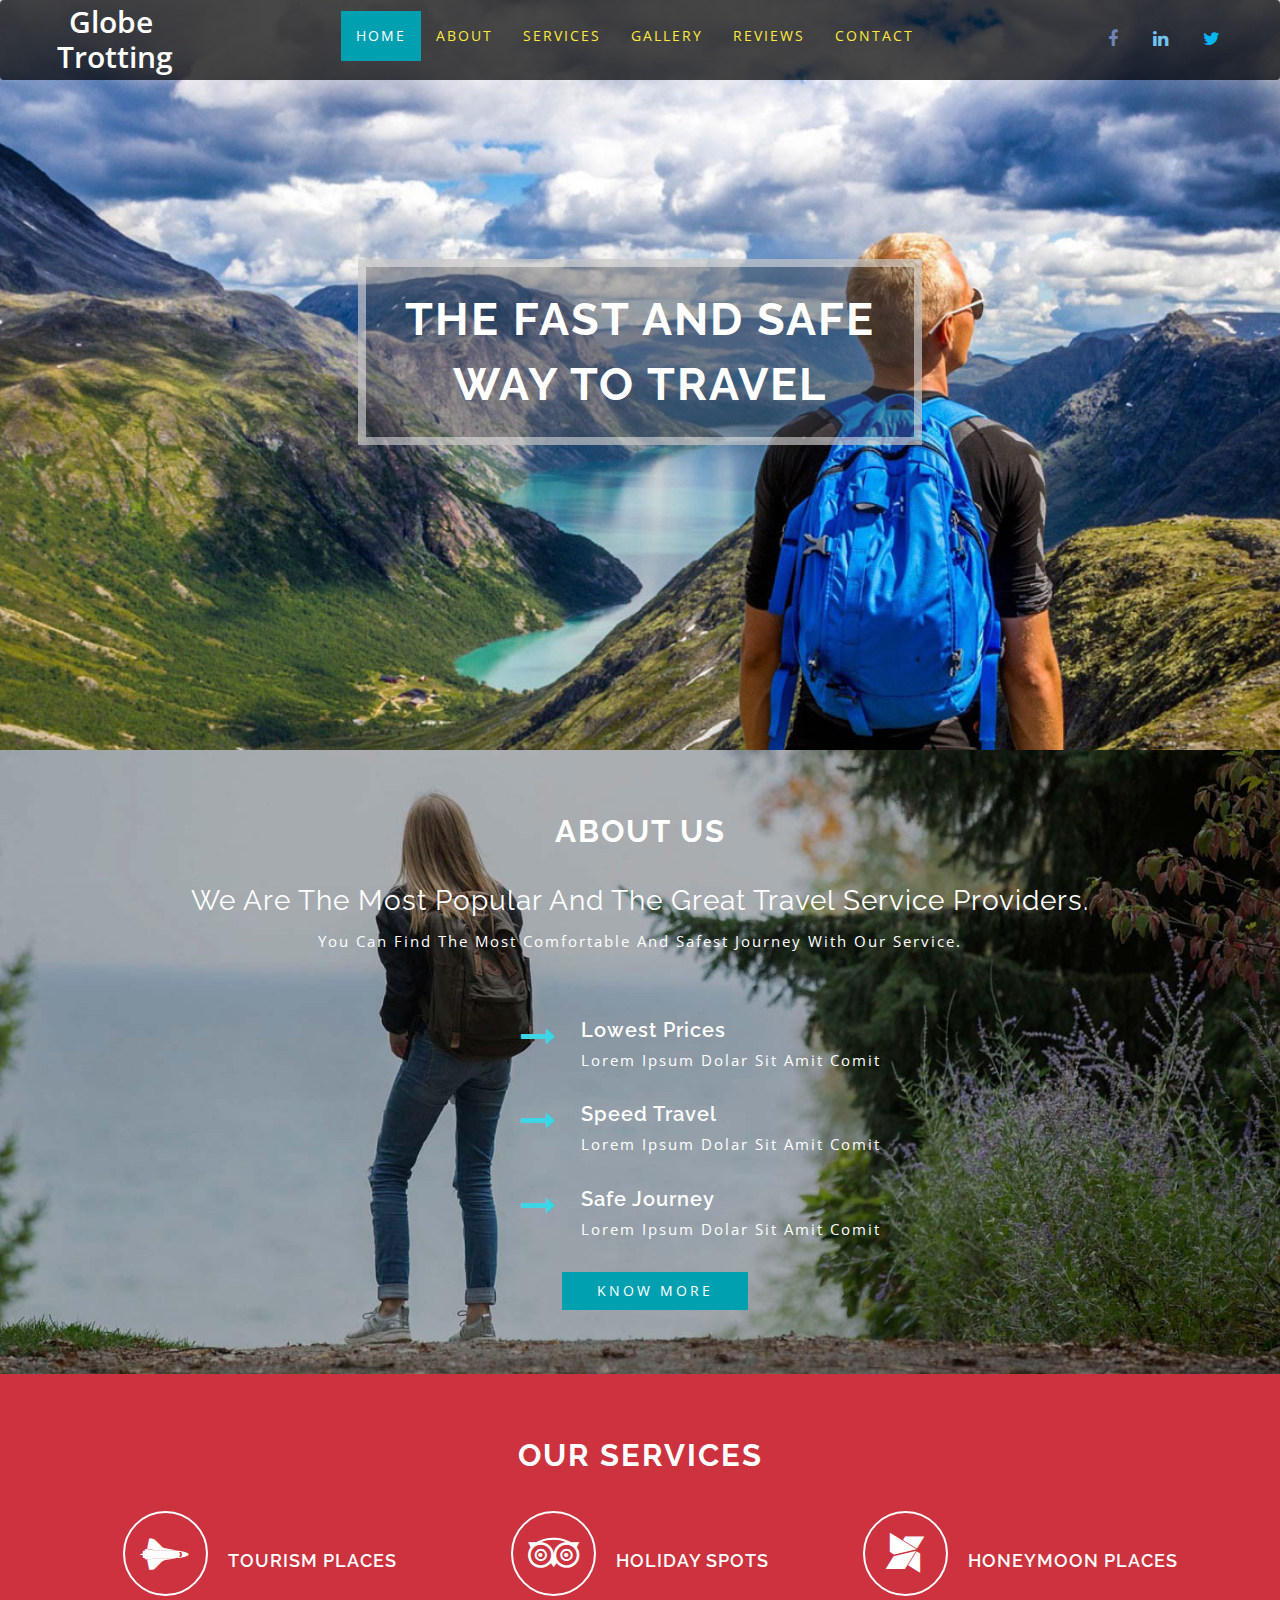
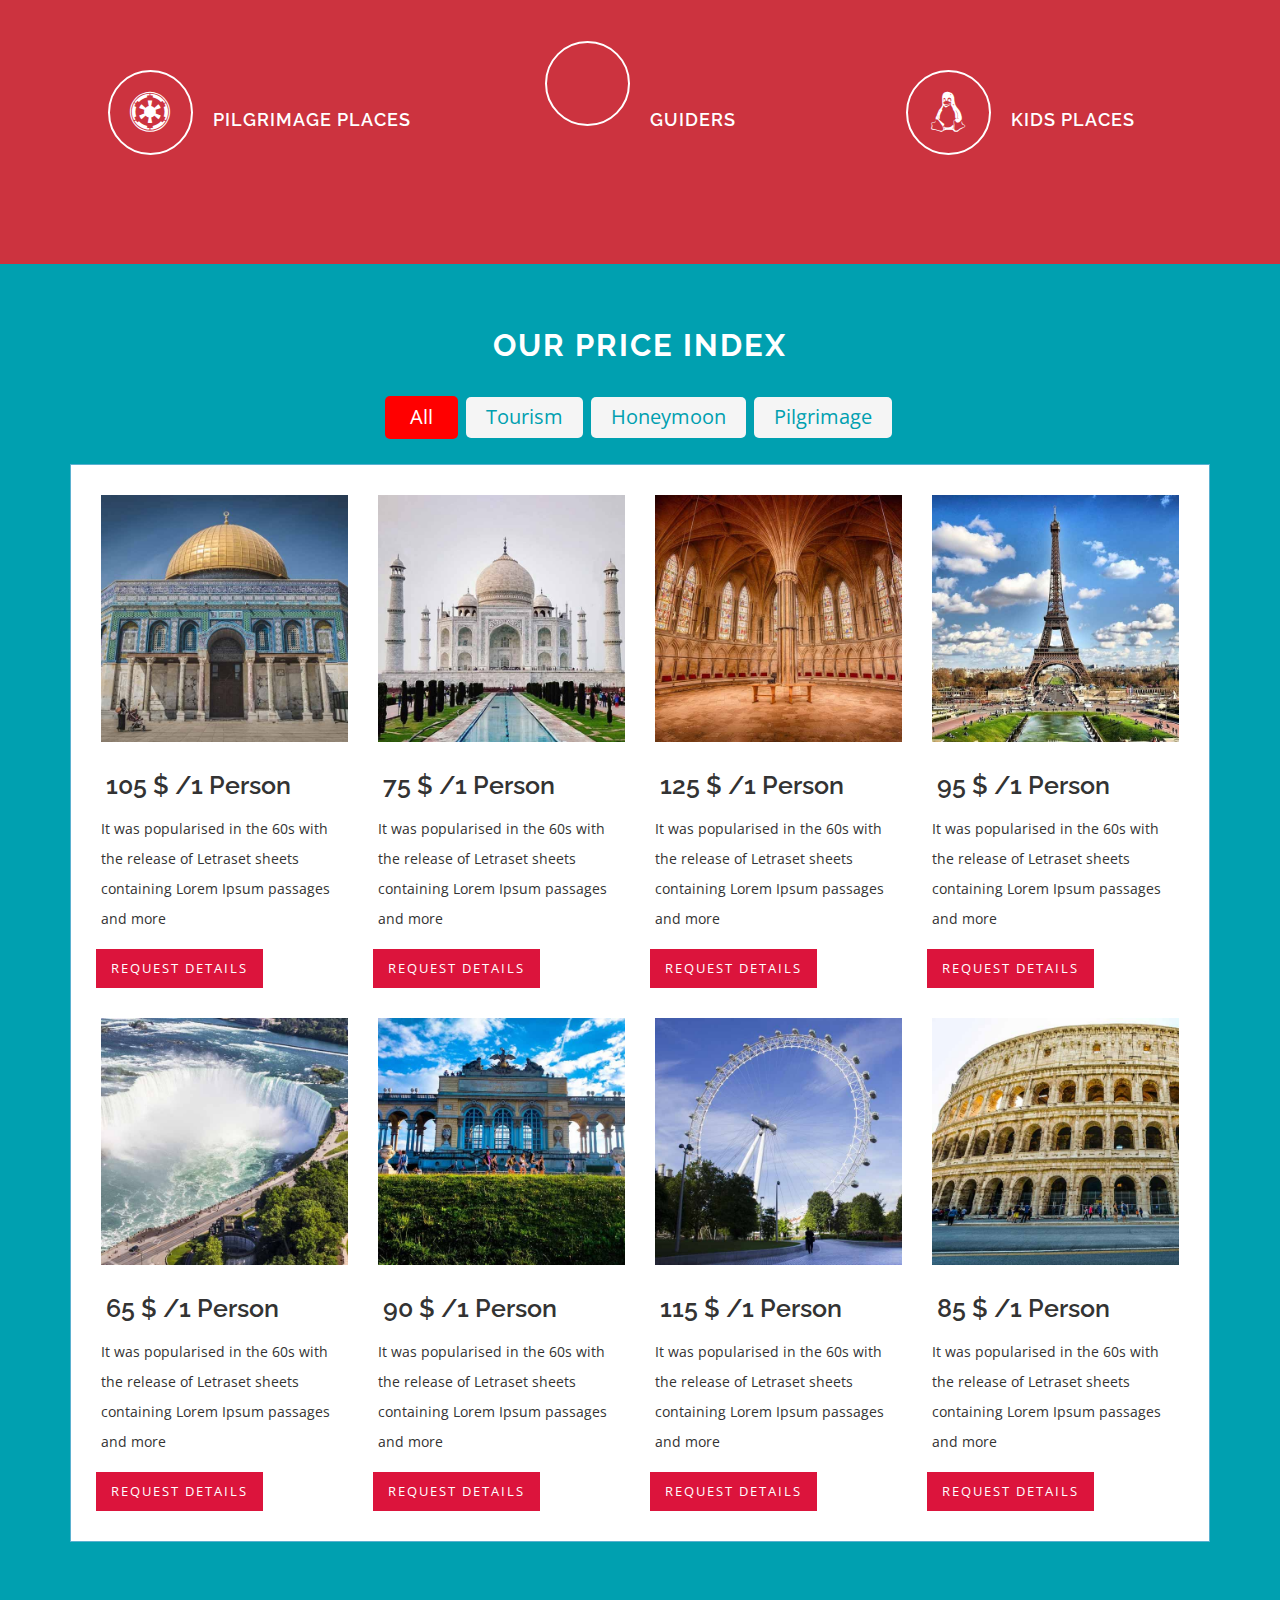
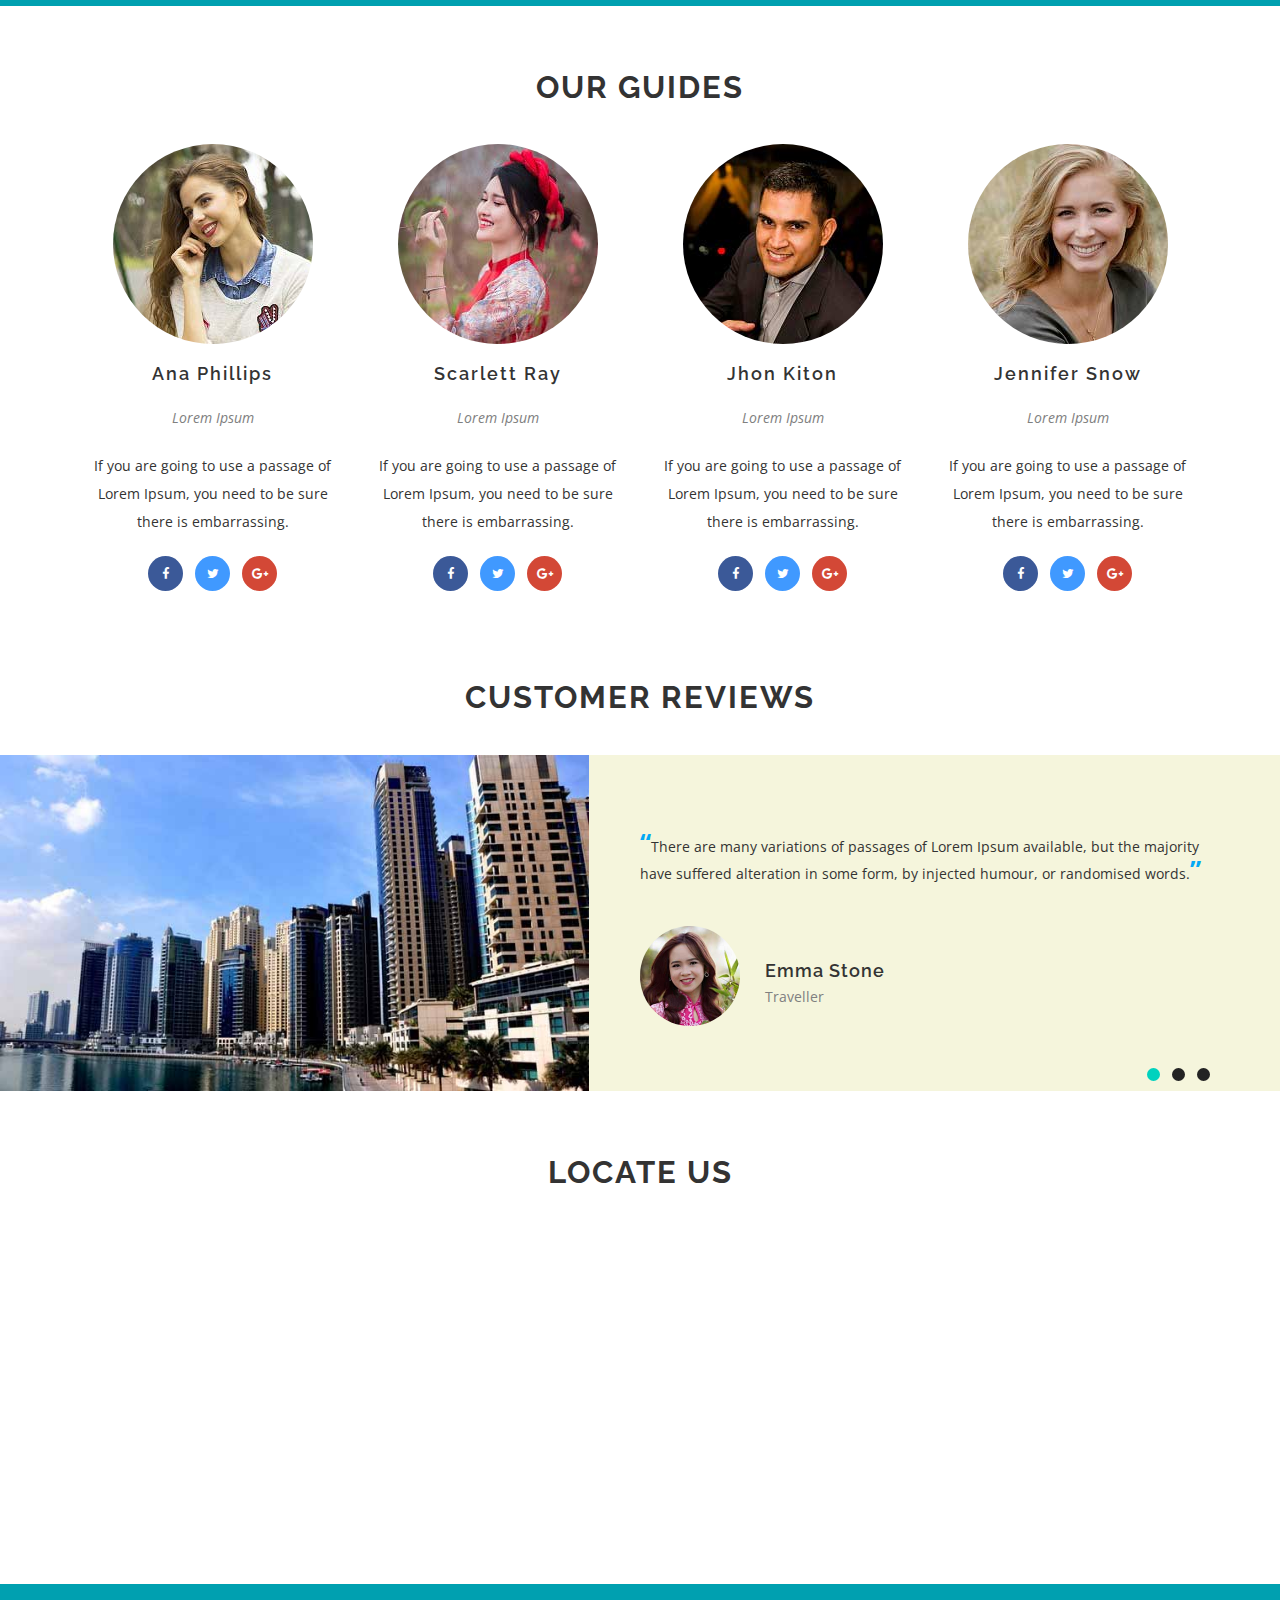
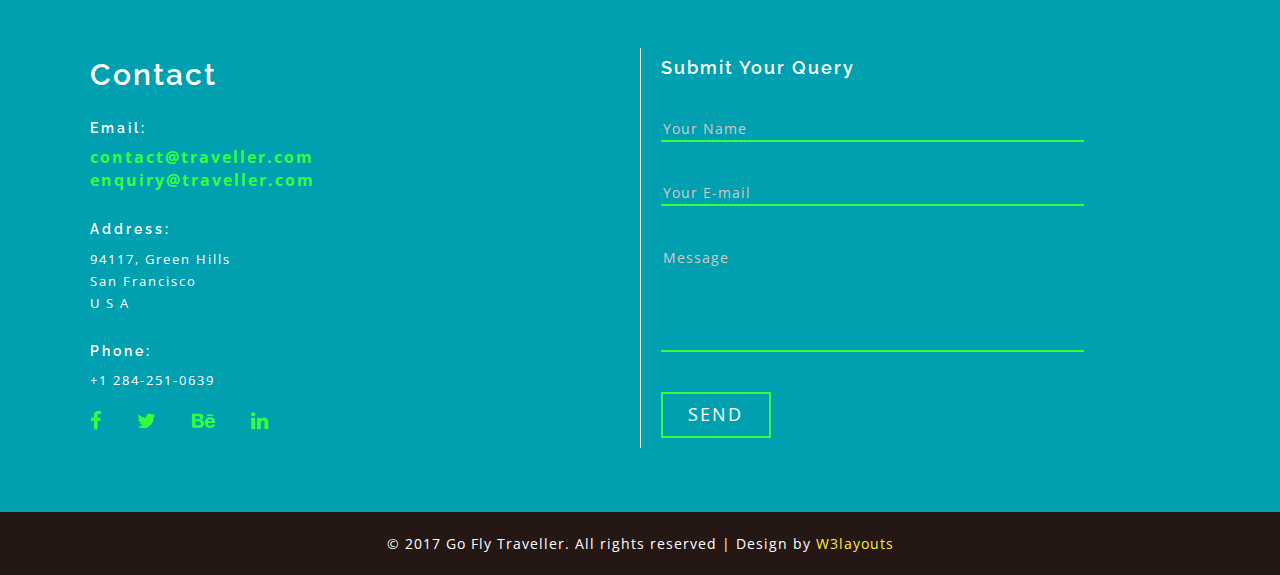
<file: index.html>
<!--
	Author: W3layouts
	Author URL: http://w3layouts.com
	License: Creative Commons Attribution 3.0 Unported
	License URL: http://creativecommons.org/licenses/by/3.0/
-->
<!DOCTYPE html>
<html lang="en">
<head>
	<!-- Meta tags -->
	<title>Go Fly Traveller a Travel Category Flat Bootstrap Responsive Website | Home :: w3layouts</title>
	<meta name="keywords" content="Go Fly Traveller a Travell Responsive web template, Bootstrap Web Templates, Flat Web Templates, Android Compatible web template,
	Smartphone Compatible web template, free webdesigns for Nokia, Samsung, LG, SonyEricsson, Motorola web design" />
	<meta charset="utf-8">
	<meta http-equiv="X-UA-Compatible" content="IE=edge">
	<meta name="viewport" content="width=device-width, initial-scale=1">
	<!-- stylesheets -->
	<link rel="stylesheet" href="css/bootstrap.min.css">
	<link rel="stylesheet" href="css/font-awesome.css">
	<link rel="stylesheet" href="css/flexslider.css" type="text/css" media="screen" /> <!-- Testimonials js-->
	<link rel="stylesheet" href="css/easy-responsive-tabs.css">
	<link rel="stylesheet" href="css/chocolat.css" type="text/css">
	<link rel="stylesheet" href="css/style.css">

	<!-- google fonts -->
	<link href="//fonts.googleapis.com/css?family=Open+Sans" rel="stylesheet">
	<link href="//fonts.googleapis.com/css?family=Raleway:300,400,500,600,700,700i,800,900" rel="stylesheet">  
</head>
<body>
	<div class="agile-banner">
		<nav class="navbar w3-navbar">
			<div class="navigation-overlay">
				<div class="container-fluid">
					<div class="row">

						<div class="navbar-header">
						  <button type="button" class="navbar-toggle" data-toggle="collapse" data-target="#navbar-collapse">
							<span class="sr-only">Toggle navigation</span>
							<span class="icon-bar"></span>
							<span class="icon-bar"></span>
							<span class="icon-bar"></span>
						  </button>

						  <!-- Logo -->
						  <div class="logo-container">
							<div class="logo-wrap">
							  <a href="#home" class="scroll">
								Globe<span>Trotting</span>
							  </a>
							</div>
						  </div>
						</div> <!-- end navbar-header -->


						<div class="col-md-8 col-xs-12 nav-wrap">
							<div class="collapse text-center navbar-collapse w3ls-nav" id="navbar-collapse">

								<ul class="nav navbar-nav w3ls-nav1 text-center">

									<li class="active">
										<a href="#home" class="scroll">Home</a>
									</li>
									<li>
										<a href="#about" class="scroll">About</a>
									</li>
									<li>
										<a href="#service" class="scroll">Services</a>
									</li>
									<li>
										<a href="#gallery" class="scroll">Gallery</a>
									</li>
									<li>
										<a href="#testimon" class="scroll">Reviews</a>
									</li>
									<li>
										<a href="#contact" class="scroll">Contact</a>
									</li>

								</ul>
						  </div>
						</div> <!-- end col -->

						<div class="w3-socials w3-hide">
							<ul>
								<li>
									<a href="#"><span class="fa fa-facebook"></span></a>
								</li>
								<li>
									<a href="#"><span class="fa fa-linkedin"></span></a>
								</li>
								<li>
									<a href="#"><span class="fa fa-twitter"></span></a>
								</li>
							</ul>
						</div>

					</div> <!-- end row -->
				</div> <!-- end container -->
			</div> <!-- end navigation -->
		</nav> <!-- end navbar -->

		<div class="heading">
			<h1>The Fast And Safe Way To Travel</h1>
		</div>

	</div>
	<!-- About us -->
	<div class="w3ls-about" id="about">
		<h3 class="center">About Us</h3>
		<div class="layer">
		<div class="container">
			<h2>we are the most popular and the great travel service providers.</h2>
			<p>you can find the most comfortable and safest journey with our service.</p>
			<div class="details">

				<div class="details-list">
					<ul class="about-list">
						<li>
							<span class="fa fa-long-arrow-right" aria-hidden="true"></span>
							<h6>Lowest Prices</h6>
							<p>lorem ipsum dolar sit amit comit </P>
						</li>
						<li>
							<span class="fa fa-long-arrow-right" aria-hidden="true"></span>
							<h6>Speed Travel</h6>
							<p>lorem ipsum dolar sit amit comit </P>
						</li>
						<li>
							<span class="fa fa-long-arrow-right" aria-hidden="true"></span>
							<h6>Safe Journey</h6>
							<p>lorem ipsum dolar sit amit comit </P>
						</li>
					</ul><br>
					<a href="#" data-toggle="modal" data-target="#myModal1">know more</a>
					<!-- bootstrap-pop-up -->
					<div class="modal video-modal fade" id="myModal1" tabindex="-1" role="dialog" >
						<div class="modal-dialog" role="document">
							<div class="modal-content">
								<div class="modal-header">
									Go-Fly Traveller
									<button type="button" class="close" data-dismiss="modal" aria-label="Close"><span aria-hidden="true">&times;</span></button>	
								</div>
								<section>
									<div class="modal-body">
										<img src="images/testimon5.jpg" alt=" " class="img-responsive" />
										<p>It is a long established fact that a reader will be distracted by the readable content of a page when looking at its layout. The point of using Lorem Ipsum is that it has a more-or-less normal distribution of letters, as opposed to using 'Content here, content here', making it look like readable English.</p>
									</div>
								</section>
							</div>
						</div>
					</div>
					<!-- //bootstrap-pop-up -->
				</div>
			</div>
		</div>
		</div><!-- layer ends -->
	</div>
	<!-- //About us -->
  <!-- Services -->
	<div class="agile-services" id="service">
		<h3 class="center">Our Services</h3>
		<div class="container">
			<div class="service-list">
				<ul class="service1">
					<li>
						<span class="fa fa-space-shuttle" aria-hidden="true"></span>
						<h4>tourism places</h4>
					</li>
					<li>
						<span class="fa fa-tripadvisor" aria-hidden="true"></span>
						<h4>holiday spots</h4>
					</li>
					<li>
						<span class="fa fa-modx" aria-hidden="true"></span>
						<h4>honeymoon places</h4>
					</li>
					<li>
						<span class="fa fa-empire" aria-hidden="true"></span>
						<h4>pilgrimage places</h4>
					</li>
					<li>
						<span class="fa fa-space-tripadvisor" aria-hidden="true"></span>
						<h4>guiders</h4>
					</li>
					<li>
						<span class="fa fa-linux" aria-hidden="true"></span>
						<h4>kids places</h4>
					</li>
				</ul>
			</div>
		</div>
	</div>
  <!-- //Services -->
  <!-- Gallery chocolat -->
	<div class="w3ls-galley" id="gallery">
		<div class="container">
			<h3 class="center">Our Price Index</h3>
			<div class="chocolat-parent" id="parentHorizontalTab" data-chocolat-title="Go-Fly Services">
				<ul class="resp-tabs-list hor_1">
							<li><a href="#tab1" class="tabs"><span>All</span></a></li>
							<li><a href="#tab2" class="tabs"><span>Tourism</span></a></li>
							<li><a href="#tab3" class="tabs"><span>Honeymoon</span></a></li>
							<li><a href="#tab4" class="tabs"><span>Pilgrimage</span></a></li>
				</ul>
				<div class="resp-tabs-container hor_1">
					<!-- Tab-1 -->
					
					<div>
						<div class="col-md-3 col-sm-6 col-xs-6 taba">
							<a class="chocolat-image" href="images/holy.jpg" title="Go-Fly Services">
								<img class="img-responsive" alt="image" src="images/holy.jpg" />
							</a>
							<h4 class="price"> 105 $ /1 Person </h4>
							<p>It was popularised in the 60s with the release of Letraset sheets containing Lorem Ipsum passages and more</p>
							<a href="#contact" class="register scroll">Request Details</a>
						</div>
						<div class="col-md-3 col-sm-6 col-xs-6 taba">
							<a class="chocolat-image" href="images/taaj.jpg" title="Go-Fly Services">
								<img class="img-responsive" alt="image" src="images/taaj.jpg" />
							</a>
							<h4 class="price"> 75 $ /1 Person </h4>
							<p>It was popularised in the 60s with the release of Letraset sheets containing Lorem Ipsum passages and more</p>
							<a href="#contact" class="register scroll">Request Details</a>
						</div>
						
						<div class="col-md-3 col-sm-6 col-xs-6 taba">
							<a class="chocolat-image" href="images/rome1.jpg" title="Go-Fly Services">
								<img class="img-responsive" alt="image" src="images/rome1.jpg"/>
							</a>
							<h4 class="price"> 125 $ /1 Person </h4>
							<p>It was popularised in the 60s with the release of Letraset sheets containing Lorem Ipsum passages and more</p>
							<a href="#contact" class="register scroll">Request Details</a>			
						</div>
						<div class="col-md-3 col-sm-6 col-xs-6 taba">
							<a class="chocolat-image" href="images/paris.jpg" title="Go-Fly Services">
								<img class="img-responsive" alt="image" src="images/paris.jpg"/>
							</a>
							<h4 class="price"> 95 $ /1 Person </h4>
							<p>It was popularised in the 60s with the release of Letraset sheets containing Lorem Ipsum passages and more</p>
							<a href="#contact" class="register scroll">Request Details</a>
						</div>
						<div class="col-md-3 col-sm-6 col-xs-6 taba">
							<a class="chocolat-image" href="images/tour.jpg" title="Go-Fly Services">
								<img class="img-responsive" alt="image" src="images/tour.jpg"/>
							</a>
							<h4 class="price"> 65 $ /1 Person </h4>
							<p>It was popularised in the 60s with the release of Letraset sheets containing Lorem Ipsum passages and more</p>
							<a href="#contact" class="register scroll">Request Details</a>
						</div>
						<div class="col-md-3 col-sm-6 col-xs-6 taba">
							<a class="chocolat-image" href="images/tour2.jpg" title="Go-Fly Services">
								<img class="img-responsive" alt="image" src="images/tour2.jpg"/>
							</a>
							<h4 class="price"> 90 $ /1 Person </h4>
							<p>It was popularised in the 60s with the release of Letraset sheets containing Lorem Ipsum passages and more</p>
							<a href="#contact" class="register scroll">Request Details</a>
						</div>
						<div class="col-md-3 col-sm-6 col-xs-6 taba">
							<a class="chocolat-image" href="images/london.jpg" title="Go-Fly Services">
								<img class="img-responsive" alt="image" src="images/london.jpg"/>
							</a>
							<h4 class="price"> 115 $ /1 Person </h4>
							<p>It was popularised in the 60s with the release of Letraset sheets containing Lorem Ipsum passages and more</p>
							<a href="#contact" class="register scroll">Request Details</a>
						</div>
						<div class="col-md-3 col-sm-6 col-xs-6 taba">
							<a class="chocolat-image" href="images/tour3.jpg" title="Go-Fly Services">
								<img class="img-responsive" alt="image" src="images/tour3.jpg"/>
							</a>
							<h4 class="price"> 85 $ /1 Person </h4>
							<p>It was popularised in the 60s with the release of Letraset sheets containing Lorem Ipsum passages and more</p>
							<a href="#contact" class="register scroll">Request Details</a>
						</div>
						<div class="clearfix"></div>
					</div>
					<!-- //tab-1 -->
					<!-- tab-2 -->
					<div>
					
						<div class="col-md-3 col-sm-6 col-xs-6 taba">
							<a class="chocolat-image" href="images/tour.jpg" title="Go-Fly Services">
								<img class="img-responsive" alt="image" src="images/tour.jpg" />
							</a>
							<h4 class="price"> 65 $ /1 Person </h4>
							<p>It was popularised in the 60s with the release of Letraset sheets containing Lorem Ipsum passages and more</p>
							<a href="#contact" class="register scroll">Request Details</a>
						</div>
						<div class="col-md-3 col-sm-6 col-xs-6 taba">
							<a class="chocolat-image" href="images/taaj.jpg" title="Go-Fly Services">
								<img class="img-responsive" alt="image" src="images/taaj.jpg" />
							</a>
							<h4 class="price"> 75 $ /1 Person </h4>
							<p>It was popularised in the 60s with the release of Letraset sheets containing Lorem Ipsum passages and more</p>
							<a href="#contact" class="register scroll">Request Details</a>
						</div>
						<div class="col-md-3 col-sm-6 col-xs-6 taba">
							<a class="chocolat-image" href="images/tour2.jpg" title="Go-Fly Services">
								<img class="img-responsive" alt="image" src="images/tour2.jpg"/>
							</a>
							<h4 class="price"> 90 $ /1 Person </h4>
							<p>It was popularised in the 60s with the release of Letraset sheets containing Lorem Ipsum passages and more</p>
							<a href="#contact" class="register scroll">Request Details</a>
						</div>
						<div class="col-md-3 col-sm-6 col-xs-6 taba">
							<a class="chocolat-image" href="images/tour3.jpg" title="Go-Fly Services">
								<img class="img-responsive" alt="image" src="images/tour3.jpg"/>
							</a> 
							<h4 class="price"> 85 $ /1 Person </h4>
							<p>It was popularised in the 60s with the release of Letraset sheets containing Lorem Ipsum passages and more</p>
							<a href="#contact" class="register scroll">Request Details</a>
						</div>
						<div class="clearfix"></div>
					</div>
					<!-- //tab-2 -->
					<!-- tab-3 -->
					<div>
						<div class="col-md-3 col-sm-6 col-xs-6 taba">
							<a class="chocolat-image" href="images/paris.jpg" title="Go-Fly Services">
								<img class="img-responsive" alt="image" src="images/paris.jpg" />
							</a>
							<h4 class="price"> 95 $ /1 Person </h4>
							<p>It was popularised in the 60s with the release of Letraset sheets containing Lorem Ipsum passages and more</p>
							<a href="#contact" class="register scroll">Request Details</a>
						</div>
						<div class="col-md-3 col-sm-6 col-xs-6 taba">
							<a class="chocolat-image" href="images/london.jpg" title="Go-Fly Services">
								<img class="img-responsive" alt="image" src="images/london.jpg" />
							</a>
							<h4 class="price"> 115 $ /1 Person </h4>
							<p>It was popularised in the 60s with the release of Letraset sheets containing Lorem Ipsum passages and more</p>
							<a href="#contact" class="register scroll">Request Details</a>
						</div>
						<div class="col-md-3 col-sm-6 col-xs-6 taba">
							<a class="chocolat-image" href="images/rome1.jpg" title="Go-Fly Services">
								<img class="img-responsive" alt="image" src="images/rome1.jpg"/>
							</a>
							<h4 class="price"> 125 $ /1 Person </h4>
							<p>It was popularised in the 60s with the release of Letraset sheets containing Lorem Ipsum passages and more</p>
							<a href="#contact" class="register scroll">Request Details</a>
						</div>
						<div class="col-md-3 col-sm-6 col-xs-6 taba">
							<a class="chocolat-image" href="images/tour2.jpg" title="Go-Fly Services">
								<img class="img-responsive" alt="image" src="images/tour2.jpg"/>
							</a>
							<h4 class="price"> 90 $ /1 Person </h4>
							<p>It was popularised in the 60s with the release of Letraset sheets containing Lorem Ipsum passages and more</p>
							<a href="#contact" class="register scroll">Request Details</a>
						</div>
						<div class="clearfix"></div>
					</div>
					<!-- //tab-3 -->
					<!-- tab-4 -->
					<div>
						<div class="col-md-3 col-sm-6 col-xs-6 taba">
							<a class="chocolat-image" href="images/holy.jpg" title="Go-Fly Services">
								<img class="img-responsive" alt="image" src="images/holy.jpg" />
							</a>
							<h4 class="price"> 105 $ / 1 Person </h4>
							<p>It was popularised in the 60s with the release of Letraset sheets containing Lorem Ipsum passages and more</p>
							<a href="#contact" class="register scroll">Request Details</a>
						</div>
						<div class="col-md-3 col-sm-6 col-xs-6 taba">
							<a class="chocolat-image" href="images/rome1.jpg" title="Go-Fly Services">
								<img class="img-responsive" alt="image" src="images/rome1.jpg" />
							</a>
							<h4 class="price"> 125 $ /1 Person </h4>
							<p>It was popularised in the 60s with the release of Letraset sheets containing Lorem Ipsum passages and more</p>
							<a href="#contact" class="register scroll">Request Details</a>
						</div>
						<div class="col-md-3 col-sm-6 col-xs-6 taba">
							<a class="chocolat-image" href="images/taaj.jpg" title="Go-Fly Services">
								<img class="img-responsive" alt="image" src="images/taaj.jpg"/>
							</a> 
							<h4 class="price"> 75 $ /1 Person </h4>
							<p>It was popularised in the 60s with the release of Letraset sheets containing Lorem Ipsum passages and more</p>
							<a href="#contact" class="register scroll">Request Details</a>
						</div>
						<div class="col-md-3 col-sm-6 col-xs-6 taba">
							<a class="chocolat-image" href="images/tour2.jpg" title="Go-Fly Services">
								<img class="img-responsive" alt="image" src="images/tour2.jpg"/>
							</a> 
							<h4 class="price"> 90 $ /1 Person </h4>
							<p>It was popularised in the 60s with the release of Letraset sheets containing Lorem Ipsum passages and more</p>
							<a href="#contact" class="register scroll">Request Details</a>
						</div>
						<div class="clearfix"></div>
					</div>
					<!-- //tab-4 -->
				</div> <!-- container end-->
			</div>
		</div>
	</div>
	<!-- //Gallery -->
	<!-- our guides -->
	<div class="w3-guides" id="guide">
		<div class="container">
			<h3 class="text-center">Our Guides</h3>
			<div class="guide-grids">
				<div class="col-md-3 col-sm-6 col-xs-6 guide1">
					<img src="images/g1.jpg" alt="guide1" class="img-responsive">
					<h4>Ana phillips</h4>
					<p class="designation">Lorem Ipsum</p>
					<p>If you are going to use a passage of Lorem Ipsum, you need to be sure there is embarrassing.</p>
					<div class="social-wthree-icons bnragile-icons">
							<ul>
								<li><a href="#" class="fa fa-facebook icon icon-border facebook"> </a></li>
								<li><a href="#" class="fa fa-twitter icon icon-border twitter"> </a></li>
								<li><a href="#" class="fa fa-google-plus icon icon-border googleplus"> </a></li>
							</ul>
							<div class="clearfix"> </div>
						</div>
				</div>
				<div class="col-md-3 col-sm-6 col-xs-6 guide2">
					<img src="images/g2.jpg" alt="guide2" class="img-responsive">
					<h4>Scarlett Ray</h4>
					<p class="designation">Lorem Ipsum</p>
					<p>If you are going to use a passage of Lorem Ipsum, you need to be sure there is embarrassing.</p>
					<div class="social-wthree-icons bnragile-icons">
							<ul>
								<li><a href="#" class="fa fa-facebook icon icon-border facebook"> </a></li>
								<li><a href="#" class="fa fa-twitter icon icon-border twitter"> </a></li>
								<li><a href="#" class="fa fa-google-plus icon icon-border googleplus"> </a></li>
							</ul>
							<div class="clearfix"> </div>
						</div>
				</div>
				<div class="col-md-3 col-sm-6 col-xs-6 guide3">
					<img src="images/g3.jpg" alt="guide3" class="img-responsive">
					<h4>Jhon Kiton</h4>
					<p class="designation">Lorem Ipsum</p>
					<p>If you are going to use a passage of Lorem Ipsum, you need to be sure there is embarrassing.</p>
					<div class="social-wthree-icons bnragile-icons">
							<ul>
								<li><a href="#" class="fa fa-facebook icon icon-border facebook"> </a></li>
								<li><a href="#" class="fa fa-twitter icon icon-border twitter"> </a></li>
								<li><a href="#" class="fa fa-google-plus icon icon-border googleplus"> </a></li>
							</ul>
							<div class="clearfix"> </div>
						</div>
				</div>
				<div class="col-md-3 col-sm-6 col-xs-6 guide4">
					<img src="images/g4.jpg" alt="guide4" class="img-responsive">
					<h4>Jennifer Snow</h4>
					<p class="designation">Lorem Ipsum</p>
					<p>If you are going to use a passage of Lorem Ipsum, you need to be sure there is embarrassing.</p>
					<div class="social-wthree-icons bnragile-icons">
							<ul>
								<li><a href="#" class="fa fa-facebook icon icon-border facebook"> </a></li>
								<li><a href="#" class="fa fa-twitter icon icon-border twitter"> </a></li>
								<li><a href="#" class="fa fa-google-plus icon icon-border googleplus"> </a></li>
							</ul>
							<div class="clearfix"> </div>
						</div>
				</div>

			</div>
			<div class="clearfix"> </div>
		</div>
	</div>
	<!-- //our guides -->
	<!-- testimonials -->
	<div class="w3ls-testimons" id="testimon">
	<h3 class="text-center">Customer Reviews</h3>
	<div class="flexslider-info">
		<section class="slider">
			<div class="flexslider">
				<ul class="slides">
					<li>
						<div class="user-review">
							<div class="user-place">
								<img src="images/testimon1.jpg" alt="testimon1" class="img-responsive">
							</div>
							<div class="user-comment">
								<p>There are many variations of passages of Lorem Ipsum available, but the majority have suffered alteration in some form, by injected humour, or randomised words.</p>
								<div class="user-img">
									<img src="images/u1.jpg" alt="user1" class="img-responsive">
									<div class="user-txt">	
										<h4>Emma Stone</h4>
										<p>Traveller</p>
									</div>
								</div>
							</div>
						</div>
					</li>
					<li>
						<div class="user-review">
							<div class="user-place">
								<img src="images/testimon2.jpg" alt="testimon2" class="img-responsive">
							</div>
							<div class="user-comment">
								<p>There are many variations of passages of Lorem Ipsum available, but the majority have suffered alteration in some form, by injected humour, or randomised words.</p>
								<div class="user-img">
									<img src="images/u3.jpg" alt="user2" class="img-responsive">
									<div class="user-txt">	
										<h4>Luis Harris</h4>
										<p>Fashion Designer</p>
									</div>	
								</div>
							</div>
						</div>
					</li>
					<li>
						<div class="user-review">
							<div class="user-place">
								<img src="images/testimon3.jpg" alt="testimon3" class="img-responsive">
							</div>
							<div class="user-comment">
								<p>There are many variations of passages of Lorem Ipsum available, but the majority have suffered alteration in some form, by injected humour, or randomised words.</p>
								<div class="user-img">
									<img src="images/u2.jpg" alt="user3" class="img-responsive">
									<div class="user-txt">	
										<h4>Jennifer Lawrence</h4>
										<p>marketing Executive</p>
									</div>
								</div>
							</div>
						</div>
					</li>
				</ul>
			</div><div class="clearfix"> </div>
		</section>
	</div><div class="clearfix"> </div>
	</div>
	<!-- //testimonials -->
	<!-- Map -->
	<div class="w3-map">
		<h3 class="text-center">Locate Us</h3>
		<iframe src="https://www.google.com/maps/embed?pb=!1m18!1m12!1m3!1d100940.1707372524!2d-122.50763994245393!3d37.75767927565716!2m3!1f0!2f0!3f0!3m2!1i1024!2i768!4f13.1!3m3!1m2!1s0x80859a6d00690021%3A0x4a501367f076adff!2sSan+Francisco%2C+CA%2C+USA!5e0!3m2!1sen!2sin!4v1508933071168"  frameborder="0" style="border:0" allowfullscreen></iframe>
	</div>
	<!-- //Map -->
  <!-- contact -->
	<div class="wthree-contact" id="contact">
		<div class="container contact">
			<div class="part1">
				<h3>Contact</h3>
				<h5>Email:</h5>
				<a href="mailto:contact@company.com">contact@traveller.com</a>
				<a href="mailto:enquiry@company.com">enquiry@traveller.com</a>
				<h5>Address:</h5>
				<p>94117, Green Hills</p>
				<p>San Francisco</p>
				<p>U S A</p>
				<h5>Phone:</h5>
				<P>+1 284-251-0639</P>
				<ul class="contact-icons">
					<li><a href="#"><span class="fa fa-facebook"></a></li>
					<li><a href="#"><span class="fa fa-twitter"></a></li>
					<li><a href="#"><span class="fa fa-behance"></a></li>
					<li><a href="#"><span class="fa fa-linkedin"></a></li>
				</ul>
			</div>
			<div class="part2">
				<h4>Submit Your Query</h4>
				<form action="/" method="post">
					<input type="text" name="name" placeholder="Your Name" required>
					<input type="email" name="email" placeholder="Your E-mail" required>
					<textarea name="message" rows="5" cols="20" placeholder="Message"></textarea>
					<input type="submit" value="send">

				</form>
			</div>
		</div>
	</div>
  <!-- //contact -->



  <!-- copyright -->
  	<div class="agileits-w3layouts">
		<div class="container">
			<p>© 2017 Go Fly Traveller. All rights reserved | Design by <a href="http://w3layouts.com">W3layouts</a></p>
		</div>
	</div>
	<!-- //copyright -->
  	<!-- scripts -->
	<script src="js/jquery.min.js"></script>
	<script src="js/bootstrap.min.js"></script>
	<script src="js/easyResponsiveTabs.js"></script>
	<script type="text/javascript" src="js/jquery.chocolat.js"></script>
		<!-- Script chocolat -->
	<script>
		$(document).ready(function(){
			$('.chocolat-parent').Chocolat();
		});
	</script>
	<!-- //Script chocolat -->
	<!-- script responsive tabs -->
	  <script type="text/javascript">
    $(document).ready(function () {

        $('#parentHorizontalTab').easyResponsiveTabs({
            type: 'default', //Types: default, vertical, accordion
            width: 'auto', //auto or any width like 600px
            fit: true, // 100% fit in a container
            closed: 'accordion', // Start closed if in accordion view
            tabidentify: 'hor_1', // The tab groups identifier
            activate: function (event) { // Callback function if tab is switched
                var $tab = $(this);
                var $info = $('#nested-tabInfo');
                var $name = $('span', $info);
    
                $name.text($tab.text());
    
                $info.show();
            }
        });

 
    });
</script>
	<!-- //script responsive tabs -->

	<script src="js/jquery.flexslider.js"></script>
	
	<!--Start-slider-script-->
	<script type="text/javascript">

	$(window).load(function(){
		$('.flexslider').flexslider({
		animation: "slide",
		start: function(slider){
			$('body').removeClass('loading');
		}
		});
	});
	</script>

	<!--End-slider-script-->
<!-- //for-Testimonials -->
<!-- smooth scrolling -->
	<script src="js/SmoothScroll.min.js"></script>
	<script type="text/javascript" src="js/move-top.js"></script>
	<script type="text/javascript" src="js/easing.js"></script>
	<!-- here stars scrolling icon -->
	<script type="text/javascript">
		$(document).ready(function() {
			/*
				var defaults = {
				containerID: 'toTop', // fading element id
				containerHoverID: 'toTopHover', // fading element hover id
				scrollSpeed: 1200,
				easingType: 'linear'
				};
			*/

			$().UItoTop({ easingType: 'easeOutQuart' });

			});
	</script>
	<!-- //here ends scrolling icon -->
<!-- smooth scrolling -->

<!-- scrolling script -->
<script type="text/javascript">
	jQuery(document).ready(function($) {
		$(".scroll").click(function(event){
			event.preventDefault();
			$('html,body').animate({scrollTop:$(this.hash).offset().top},1000);
		});
	});
</script>
<!-- //scrolling script -->

</body>
</html>
</file>
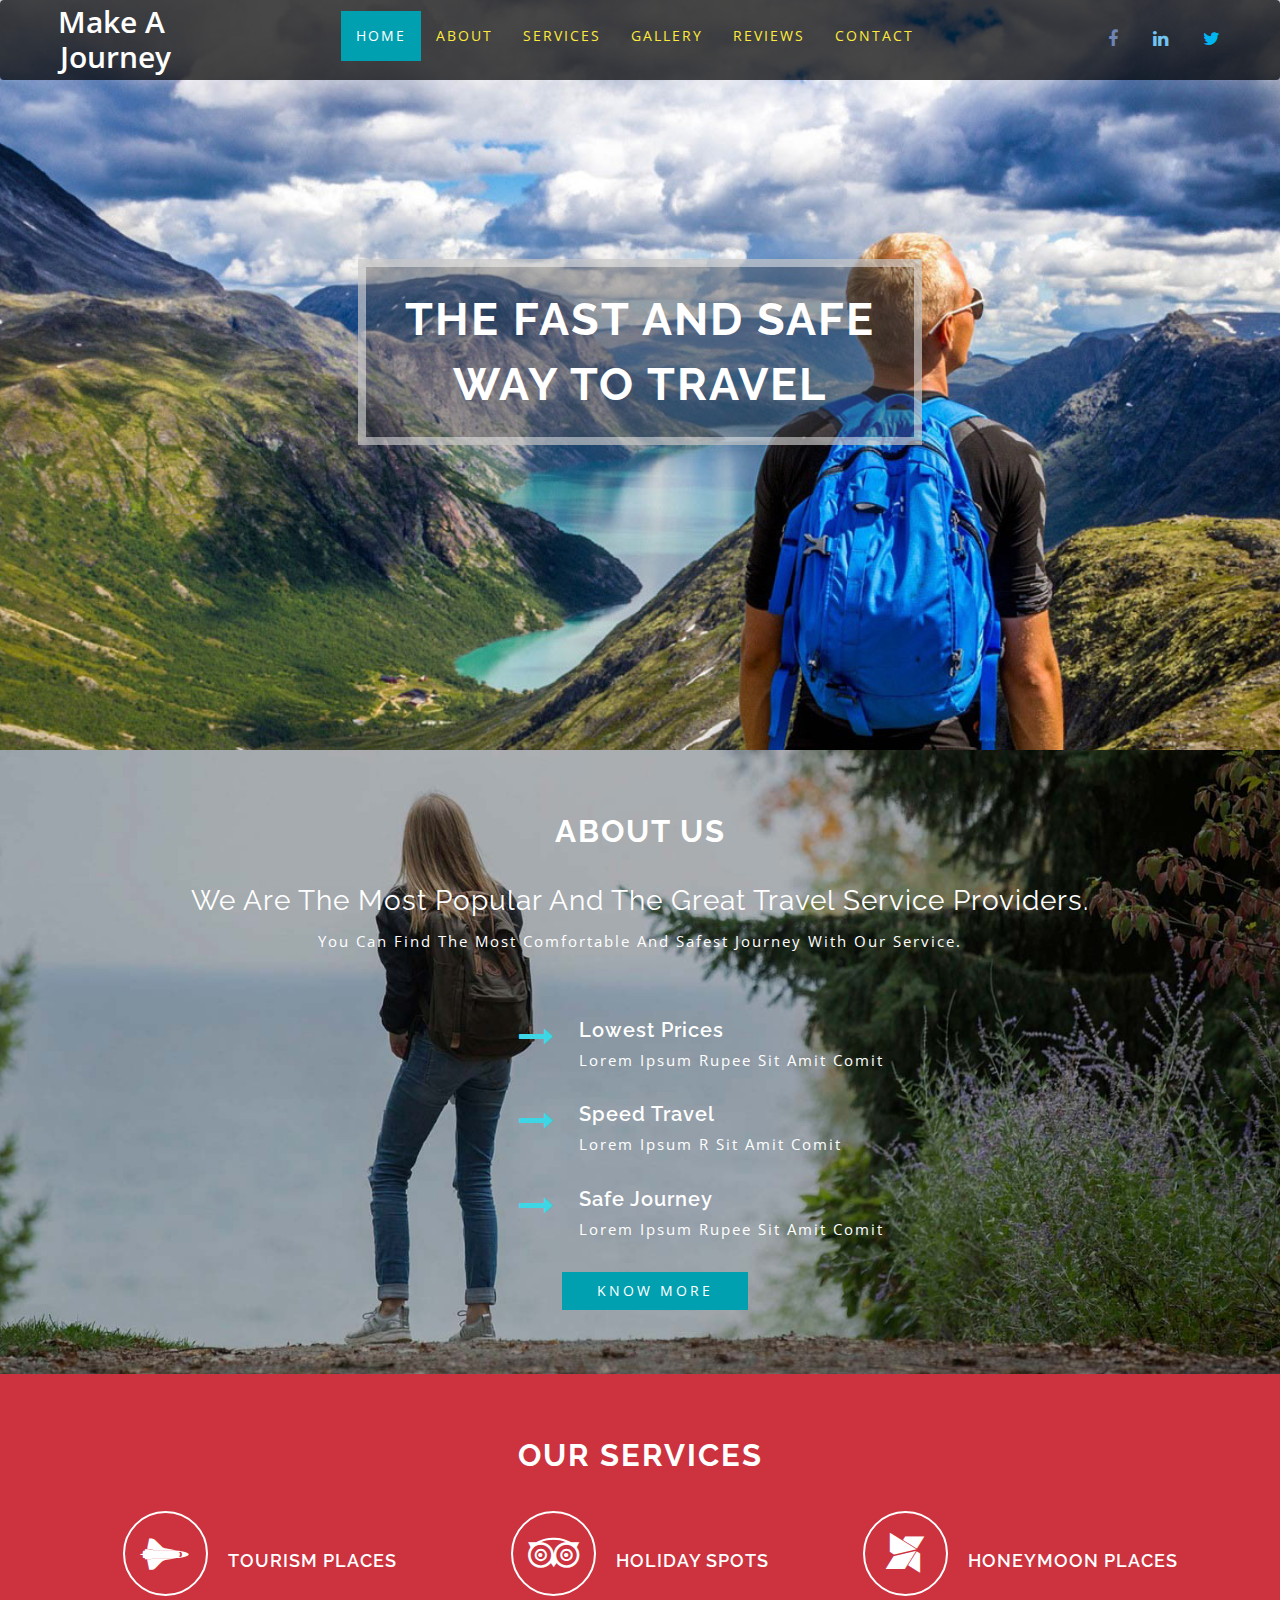
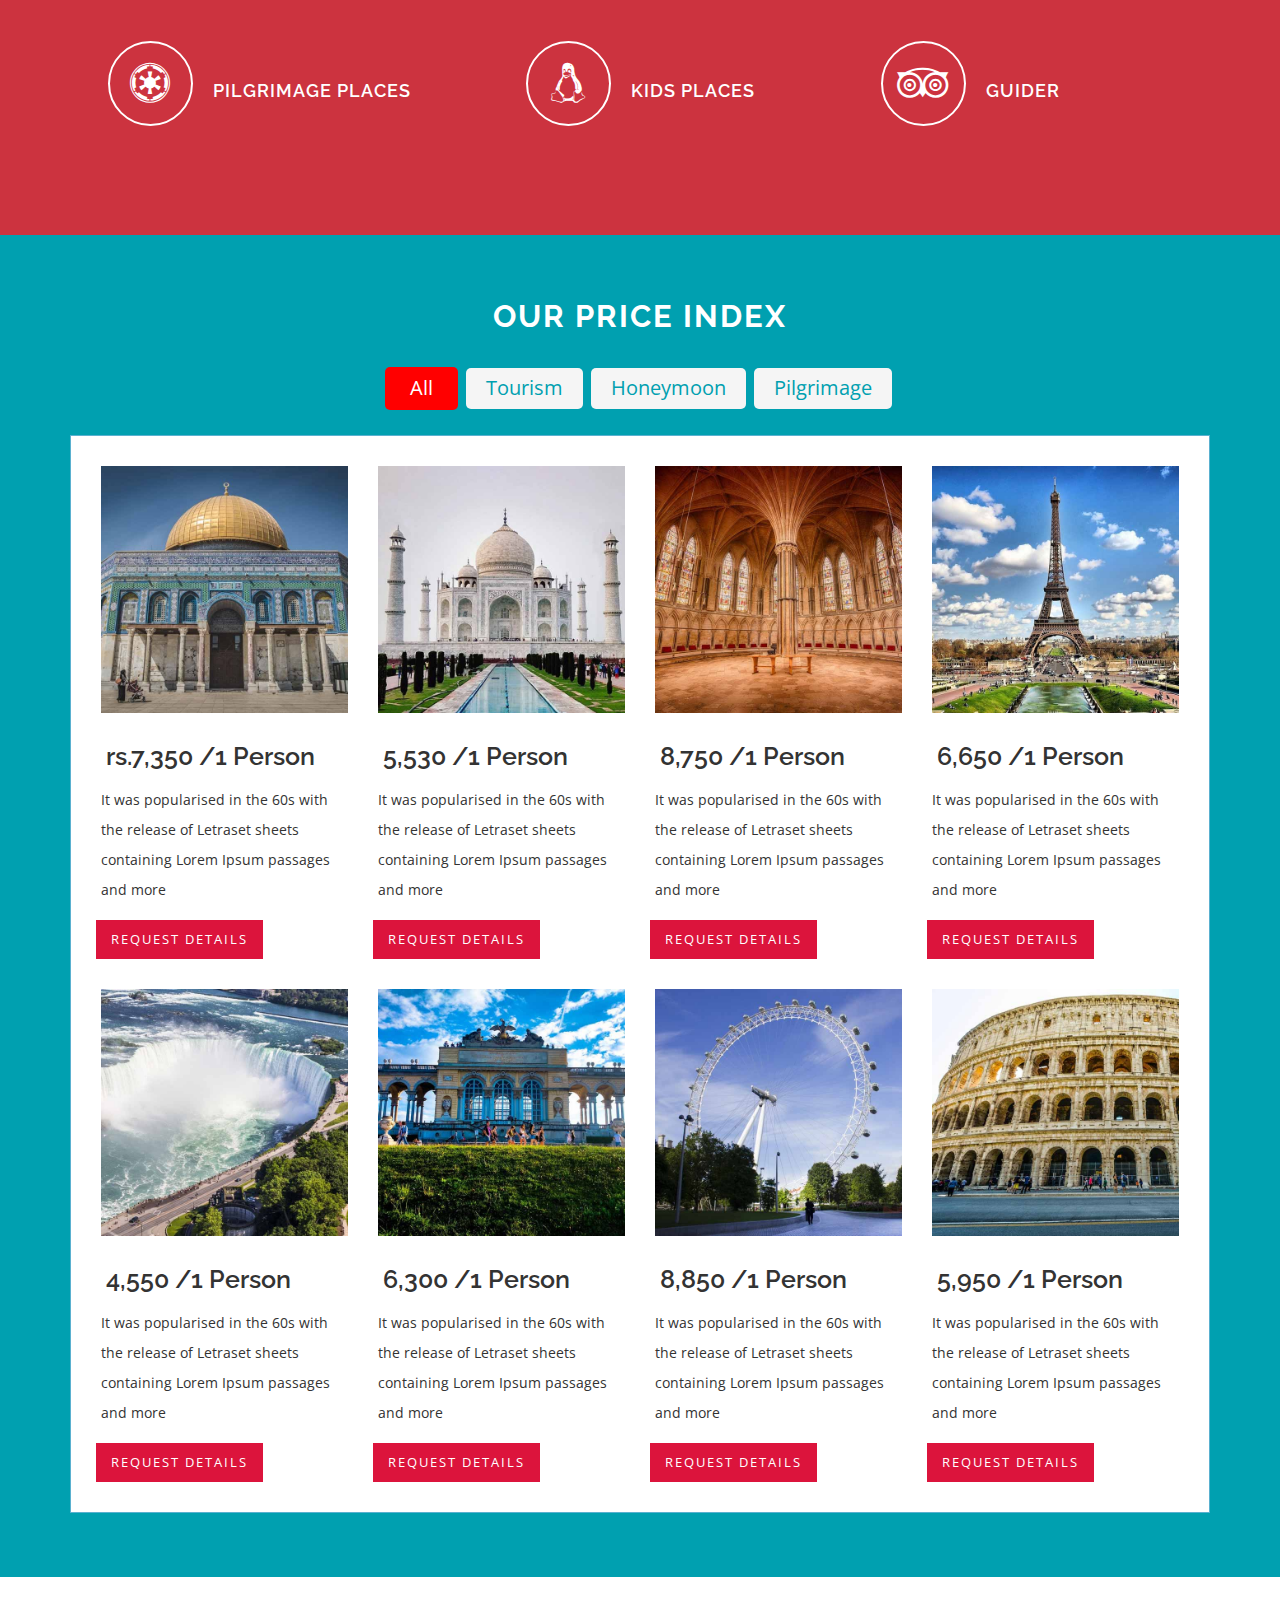
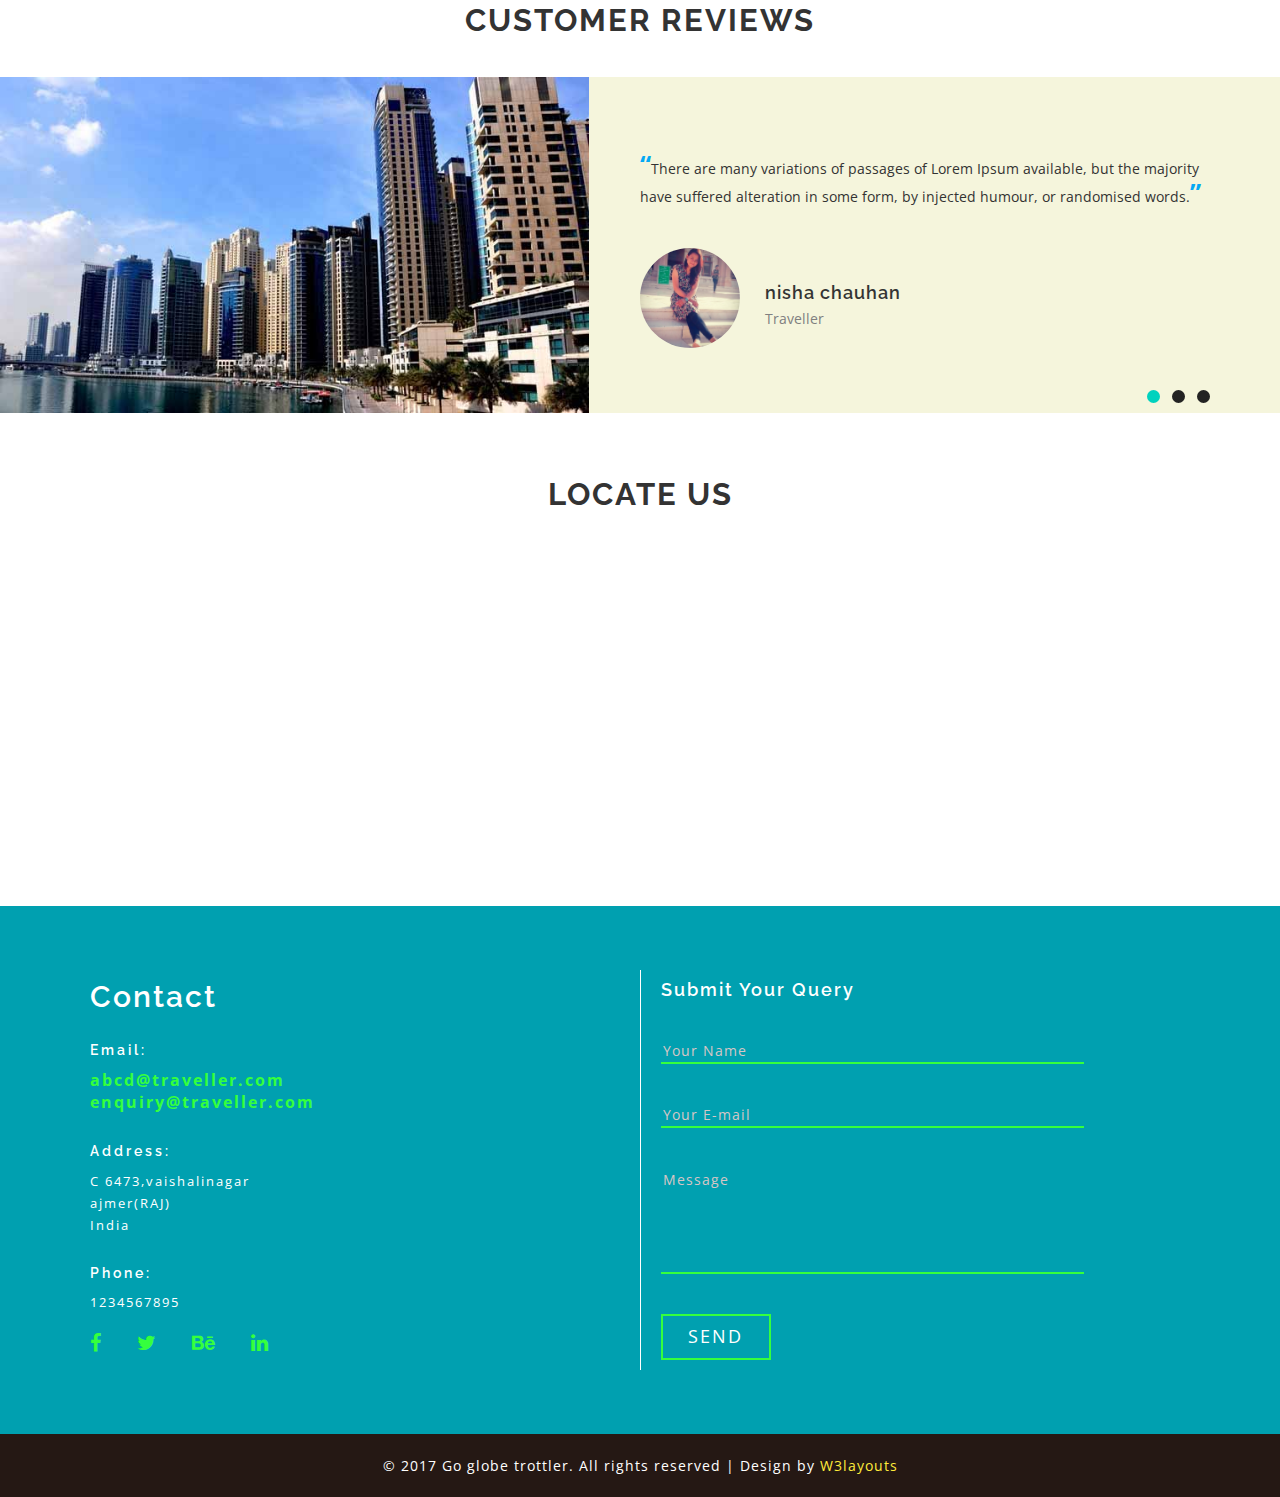
<file: project.html>
<!DOCTYPE html>
<html lang="en">
<head>
	<!-- Meta tags -->
	<title>Make a journey</title>
	<meta name="keywords" content="Globe trottler   a Travell Responsive web template, Bootstrap Web Templates, Flat Web Templates, Android Compatible web template,
	Smartphone Compatible web template, free webdesigns for Nokia, Samsung, LG, SonyEricsson, Motorola web design" />
	<meta charset="utf-8">
	<meta http-equiv="X-UA-Compatible" content="IE=edge">
	<meta name="viewport" content="width=device-width, initial-scale=1">
	<!-- stylesheets -->
	<link rel="stylesheet" href="css/bootstrap.min.css">
	<link rel="stylesheet" href="css/font-awesome.css">
	<link rel="stylesheet" href="css/flexslider.css" type="text/css" media="screen" /> <!-- Testimonials js-->
	<link rel="stylesheet" href="css/easy-responsive-tabs.css">
	<link rel="stylesheet" href="css/chocolat.css" type="text/css">
	<link rel="stylesheet" href="css/style.css">

	<!-- google fonts -->
	<link href="//fonts.googleapis.com/css?family=Open+Sans" rel="stylesheet">
	<link href="//fonts.googleapis.com/css?family=Raleway:300,400,500,600,700,700i,800,900" rel="stylesheet">  
</head>
<body>
	<div class="agile-banner">
		<nav class="navbar w3-navbar">
			<div class="navigation-overlay">
				<div class="container-fluid">
					<div class="row">

						<div class="navbar-header">
						  <button type="button" class="navbar-toggle" data-toggle="collapse" data-target="#navbar-collapse">
							<span class="sr-only">Toggle navigation</span>
							<span class="icon-bar"></span>
							<span class="icon-bar"></span>
							<span class="icon-bar"></span>
						  </button>

						  <!-- Logo -->
						  <div class="logo-container">
							<div class="logo-wrap">
							  <a href="#home" class="scroll">
								Make A<span>Journey</span>
							  </a>
							</div>
						  </div>
						</div> <!-- end navbar-header -->


						<div class="col-md-8 col-xs-12 nav-wrap">
							<div class="collapse text-center navbar-collapse w3ls-nav" id="navbar-collapse">

								<ul class="nav navbar-nav w3ls-nav1 text-center">

									<li class="active">
										<a href="#home" class="scroll">Home</a>
									</li>
									<li>
										<a href="#about" class="scroll">About</a>
									</li>
									<li>
										<a href="#service" class="scroll">Services</a>
									</li>
									<li>
										<a href="#gallery" class="scroll">Gallery</a>
									</li>
									<li>
										<a href="#testimon" class="scroll">Reviews</a>
									</li>
									<li>
										<a href="#contact" class="scroll">Contact</a>
									</li>

								</ul>
						  </div>
						</div> <!-- end col -->

						<div class="w3-socials w3-hide">
							<ul>
								<li>
									<a href="#"><span class="fa fa-facebook"></span></a>
								</li>
								<li>
									<a href="#"><span class="fa fa-linkedin"></span></a>
								</li>
								<li>
									<a href="#"><span class="fa fa-twitter"></span></a>
								</li>
							</ul>
						</div>

					</div> <!-- end row -->
				</div> <!-- end container -->
			</div> <!-- end navigation -->
		</nav> <!-- end navbar -->

		<div class="heading">
			<h1>The Fast And Safe Way To Travel</h1>
		</div>

	</div>
	<!-- About us -->
	<div class="w3ls-about" id="about">
		<h3 class="center">About Us</h3>
		<div class="layer">
		<div class="container">
			<h2>we are the most popular and the great travel service providers.</h2>
			<p>you can find the most comfortable and safest journey with our service.</p>
			<div class="details">

				<div class="details-list">
					<ul class="about-list">
						<li>
							<span class="fa fa-long-arrow-right" aria-hidden="true"></span>
							<h6>Lowest Prices</h6>
							<p>lorem ipsum rupee sit amit comit </P>
						</li>
						<li>
							<span class="fa fa-long-arrow-right" aria-hidden="true"></span>
							<h6>Speed Travel</h6>
							<p>lorem ipsum r sit amit comit </P>
						</li>
						<li>
							<span class="fa fa-long-arrow-right" aria-hidden="true"></span>
							<h6>Safe Journey</h6>
							<p>lorem ipsum rupee sit amit comit </P>
						</li>
					</ul><br>
					<a href="#" data-toggle="modal" data-target="#myModal1">know more</a>
					<!-- bootstrap-pop-up -->
					<div class="modal video-modal fade" id="myModal1" tabindex="-1" role="dialog" >
						<div class="modal-dialog" role="document">
							<div class="modal-content">
								<div class="modal-header">
									Go-global trottler
									<button type="button" class="close" data-dismiss="modal" aria-label="Close"><span aria-hidden="true">&times;</span></button>	
								</div>
								<section>
									<div class="modal-body">
										<img src="images/testimon5.jpg" alt=" " class="img-responsive" />
										<p>It is a long established fact that a reader will be distracted by the readable content of a page when looking at its layout. The point of using Lorem Ipsum is that it has a more-or-less normal distribution of letters, as opposed to using 'Content here, content here', making it look like readable English.</p>
									</div>
								</section>
							</div>
						</div>
					</div>
					<!-- //bootstrap-pop-up -->
				</div>
			</div>
		</div>
		</div><!-- layer ends -->
	</div>
	<!-- //About us -->
  <!-- Services -->
	<div class="agile-services" id="service">
		<h3 class="center">Our Services</h3>
		<div class="container">
			<div class="service-list">
				<ul class="service1">
					<li>
						<span class="fa fa-space-shuttle" aria-hidden="true"></span>
						<h4>tourism places</h4>
					</li>
					<li>
						<span class="fa fa-tripadvisor" aria-hidden="true"></span>
						<h4>holiday spots</h4>
					</li>
					<li>
						<span class="fa fa-modx" aria-hidden="true"></span>
						<h4>honeymoon places</h4>
					</li>
					<li>
						<span class="fa fa-empire" aria-hidden="true"></span>
						<h4>pilgrimage places</h4>
					</li>
					<li>
						<span class="fa fa-linux" aria-hidden="true"></span>
						<h4>kids places</h4>
					</li>
					<li style="padding-right:100px;">
						<span class="fa fa-tripadvisor" aria-hidden="true"></span>
						<h4>Guider</h4>
					</li>
				</ul>
			</div>
		</div>
	</div>
  <!-- //Services -->
  <!-- Gallery chocolat -->
	<div class="w3ls-galley" id="gallery">
		<div class="container">
			<h3 class="center">Our Price Index</h3>
			<div class="chocolat-parent" id="parentHorizontalTab" data-chocolat-title="Go-Fly Services">
				<ul class="resp-tabs-list hor_1">
							<li><a href="#tab1" class="tabs"><span>All</span></a></li>
							<li><a href="#tab2" class="tabs"><span>Tourism</span></a></li>
							<li><a href="#tab3" class="tabs"><span>Honeymoon</span></a></li>
							<li><a href="#tab4" class="tabs"><span>Pilgrimage</span></a></li>
				</ul>
				<div class="resp-tabs-container hor_1">
					<!-- Tab-1 -->
					
					<div>
						<div class="col-md-3 col-sm-6 col-xs-6 taba">
							<a class="chocolat-image" href="images/holy.jpg" title="Go-Fly Services">
								<img class="img-responsive" alt="image" src="images/holy.jpg" />
							</a>
							<h4 class="price"> rs.7,350 /1 Person </h4>
							<p>It was popularised in the 60s with the release of Letraset sheets containing Lorem Ipsum passages and more</p>
							<a href="#contact" class="register scroll">Request Details</a>
						</div>
						<div class="col-md-3 col-sm-6 col-xs-6 taba">
							<a class="chocolat-image" href="images/taaj.jpg" title="Go-Fly Services">
								<img class="img-responsive" alt="image" src="images/taaj.jpg" />
							</a>
							<h4 class="price"> 5,530 /1 Person </h4>
							<p>It was popularised in the 60s with the release of Letraset sheets containing Lorem Ipsum passages and more</p>
							<a href="#contact" class="register scroll">Request Details</a>
						</div>
						
						<div class="col-md-3 col-sm-6 col-xs-6 taba">
							<a class="chocolat-image" href="images/rome1.jpg" title="Go-Fly Services">
								<img class="img-responsive" alt="image" src="images/rome1.jpg"/>
							</a>
							<h4 class="price"> 8,750 /1 Person </h4>
							<p>It was popularised in the 60s with the release of Letraset sheets containing Lorem Ipsum passages and more</p>
							<a href="#contact" class="register scroll">Request Details</a>			
						</div>
						<div class="col-md-3 col-sm-6 col-xs-6 taba">
							<a class="chocolat-image" href="images/paris.jpg" title="Go-Fly Services">
								<img class="img-responsive" alt="image" src="images/paris.jpg"/>
							</a>
							<h4 class="price"> 6,650  /1 Person </h4>
							<p>It was popularised in the 60s with the release of Letraset sheets containing Lorem Ipsum passages and more</p>
							<a href="#contact" class="register scroll">Request Details</a>
						</div>
						<div class="col-md-3 col-sm-6 col-xs-6 taba">
							<a class="chocolat-image" href="images/tour.jpg" title="Go-Fly Services">
								<img class="img-responsive" alt="image" src="images/tour.jpg"/>
							</a>
							<h4 class="price"> 4,550 /1 Person </h4>
							<p>It was popularised in the 60s with the release of Letraset sheets containing Lorem Ipsum passages and more</p>
							<a href="#contact" class="register scroll">Request Details</a>
						</div>
						<div class="col-md-3 col-sm-6 col-xs-6 taba">
							<a class="chocolat-image" href="images/tour2.jpg" title="Go-Fly Services">
								<img class="img-responsive" alt="image" src="images/tour2.jpg"/>
							</a>
							<h4 class="price"> 6,300 /1 Person </h4>
							<p>It was popularised in the 60s with the release of Letraset sheets containing Lorem Ipsum passages and more</p>
							<a href="#contact" class="register scroll">Request Details</a>
						</div>
						<div class="col-md-3 col-sm-6 col-xs-6 taba">
							<a class="chocolat-image" href="images/london.jpg" title="Go-Fly Services">
								<img class="img-responsive" alt="image" src="images/london.jpg"/>
							</a>
							<h4 class="price"> 8,850  /1 Person </h4>
							<p>It was popularised in the 60s with the release of Letraset sheets containing Lorem Ipsum passages and more</p>
							<a href="#contact" class="register scroll">Request Details</a>
						</div>
						<div class="col-md-3 col-sm-6 col-xs-6 taba">
							<a class="chocolat-image" href="images/tour3.jpg" title="Go-Fly Services">
								<img class="img-responsive" alt="image" src="images/tour3.jpg"/>
							</a>
							<h4 class="price"> 5,950 /1 Person </h4>
							<p>It was popularised in the 60s with the release of Letraset sheets containing Lorem Ipsum passages and more</p>
							<a href="#contact" class="register scroll">Request Details</a>
						</div>
						<div class="clearfix"></div>
					</div>
					<!-- //tab-1 -->
					<!-- tab-2 -->
					<div>
					
						<div class="col-md-3 col-sm-6 col-xs-6 taba">
							<a class="chocolat-image" href="images/tour.jpg" title="Go-Fly Services">
								<img class="img-responsive" alt="image" src="images/tour.jpg" />
							</a>
							<h4 class="price"> 4,550 /1 Person </h4>
							<p>It was popularised in the 60s with the release of Letraset sheets containing Lorem Ipsum passages and more</p>
							<a href="#contact" class="register scroll">Request Details</a>
						</div>
						<div class="col-md-3 col-sm-6 col-xs-6 taba">
							<a class="chocolat-image" href="images/taaj.jpg" title="Go-Fly Services">
								<img class="img-responsive" alt="image" src="images/taaj.jpg" />
							</a>
							<h4 class="price"> 5,250 /1 Person </h4>
							<p>It was popularised in the 60s with the release of Letraset sheets containing Lorem Ipsum passages and more</p>
							<a href="#contact" class="register scroll">Request Details</a>
						</div>
						<div class="col-md-3 col-sm-6 col-xs-6 taba">
							<a class="chocolat-image" href="images/tour2.jpg" title="Go-Fly Services">
								<img class="img-responsive" alt="image" src="images/tour2.jpg"/>
							</a>
							<h4 class="price"> 6,300 /1 Person </h4>
							<p>It was popularised in the 60s with the release of Letraset sheets containing Lorem Ipsum passages and more</p>
							<a href="#contact" class="register scroll">Request Details</a>
						</div>
						<div class="col-md-3 col-sm-6 col-xs-6 taba">
							<a class="chocolat-image" href="images/tour3.jpg" title="Go-Fly Services">
								<img class="img-responsive" alt="image" src="images/tour3.jpg"/>
							</a> 
							<h4 class="price"> 5,950 /1 Person </h4>
							<p>It was popularised in the 60s with the release of Letraset sheets containing Lorem Ipsum passages and more</p>
							<a href="#contact" class="register scroll">Request Details</a>
						</div>
						<div class="clearfix"></div>
					</div>
					<!-- //tab-2 -->
					<!-- tab-3 -->
					<div>
						<div class="col-md-3 col-sm-6 col-xs-6 taba">
							<a class="chocolat-image" href="images/paris.jpg" title="Go-Fly Services">
								<img class="img-responsive" alt="image" src="images/paris.jpg" />
							</a>
							<h4 class="price"> 6,650 /1 Person </h4>
							<p>It was popularised in the 60s with the release of Letraset sheets containing Lorem Ipsum passages and more</p>
							<a href="#contact" class="register scroll">Request Details</a>
						</div>
						<div class="col-md-3 col-sm-6 col-xs-6 taba">
							<a class="chocolat-image" href="images/london.jpg" title="Go-Fly Services">
								<img class="img-responsive" alt="image" src="images/london.jpg" />
							</a>
							<h4 class="price"> 8,850 /1 Person </h4>
							<p>It was popularised in the 60s with the release of Letraset sheets containing Lorem Ipsum passages and more</p>
							<a href="#contact" class="register scroll">Request Details</a>
						</div>
						<div class="col-md-3 col-sm-6 col-xs-6 taba">
							<a class="chocolat-image" href="images/rome1.jpg" title="Go-Fly Services">
								<img class="img-responsive" alt="image" src="images/rome1.jpg"/>
							</a>
							<h4 class="price"> 8,750 /1 Person </h4>
							<p>It was popularised in the 60s with the release of Letraset sheets containing Lorem Ipsum passages and more</p>
							<a href="#contact" class="register scroll">Request Details</a>
						</div>
						<div class="col-md-3 col-sm-6 col-xs-6 taba">
							<a class="chocolat-image" href="images/tour2.jpg" title="Go-Fly Services">
								<img class="img-responsive" alt="image" src="images/tour2.jpg"/>
							</a>
							<h4 class="price"> 9,300 /1 Person </h4>
							<p>It was popularised in the 60s with the release of Letraset sheets containing Lorem Ipsum passages and more</p>
							<a href="#contact" class="register scroll">Request Details</a>
						</div>
						<div class="clearfix"></div>
					</div>
					<!-- //tab-3 -->
					<!-- tab-4 -->
					<div>
						<div class="col-md-3 col-sm-6 col-xs-6 taba">
							<a class="chocolat-image" href="images/holy.jpg" title="Go-Fly Services">
								<img class="img-responsive" alt="image" src="images/holy.jpg" />
							</a>
							<h4 class="price"> 7,350 / 1 Person </h4>
							<p>It was popularised in the 60s with the release of Letraset sheets containing Lorem Ipsum passages and more</p>
							<a href="#contact" class="register scroll">Request Details</a>
						</div>
						<div class="col-md-3 col-sm-6 col-xs-6 taba">
							<a class="chocolat-image" href="images/rome1.jpg" title="Go-Fly  Services">
								<img class="img-responsive" alt="image" src="images/rome1.jpg" />
							</a>
							<h4 class="price"> 8,750 /1 Person </h4>
							<p>It was popularised in the 60s with the release of Letraset sheets containing Lorem Ipsum passages and more</p>
							<a href="#contact" class="register scroll">Request Details</a>
						</div>
						<div class="col-md-3 col-sm-6 col-xs-6 taba">
							<a class="chocolat-image" href="images/taaj.jpg" title="Go-Fly Services">
								<img class="img-responsive" alt="image" src="images/taaj.jpg"/>
							</a> 
							<h4 class="price"> 6,250 /1 Person </h4>
							<p>It was popularised in the 60s with the release of Letraset sheets containing Lorem Ipsum passages and more</p>
							<a href="#contact" class="register scroll">Request Details</a>
						</div>
						<div class="col-md-3 col-sm-6 col-xs-6 taba">
							<a class="chocolat-image" href="images/tour2.jpg" title="Go-Fly Services">
								<img class="img-responsive" alt="image" src="images/tour2.jpg"/>
							</a> 
							<h4 class="price"> 6,300 /1 Person </h4>
							<p>It was popularised in the 60s with the release of Letraset sheets containing Lorem Ipsum passages and more</p>
							<a href="#contact" class="register scroll">Request Details</a>
						</div>
						<div class="clearfix"></div>
					</div>
					<!-- //tab-4 -->
				</div> <!-- container end-->
			</div>
		</div>
	</div>
	<!-- //our guides -->
	<!-- testimonials -->
	<div class="w3ls-testimons" id="testimon">
	<h3 class="text-center">Customer Reviews</h3>
	<div class="flexslider-info">
		<section class="slider">
			<div class="flexslider">
				<ul class="slides">
					<li>
						<div class="user-review">
							<div class="user-place">
								<img src="images/testimon1.jpg" alt="testimon1" class="img-responsive">
							</div>
							<div class="user-comment">
								<p>There are many variations of passages of Lorem Ipsum available, but the majority have suffered alteration in some form, by injected humour, or randomised words.</p>
								<div class="user-img">
									<img src="images/nisha2.jpg" alt="user1" class="img-responsive">
									<div class="user-txt">	
										<h4>nisha chauhan</h4>
										<p>Traveller</p>
									</div>
								</div>
							</div>
						</div>
					</li>n
					<li>
						<div class="user-review">
							<div class="user-place">
								<img src="images/testimon2.jpg" alt="testimon2" class="img-responsive">
							</div>
							<div class="user-comment">
								<p>There are many variations of passages of Lorem Ipsum available, but the majority have suffered alteration in some form, by injected humour, or randomised words.</p>
								<div class="user-img">
									<img src="images/u3.jpg" alt="user2" class="img-responsive">
									<div class="user-txt">	
										<h4>prarabdh sharma</h4>
										<p>Fashion Designer</p>
									</div>	
								</div>
							</div>
						</div>
					</li>
					<li>
						<div class="user-review">
							<div class="user-place">
								<img src="images/testimon3.jpg" alt="testimon3" class="img-responsive">
							</div>
							<div class="user-comment">
								<p>There are many variations of passages of Lorem Ipsum available, but the majority have suffered alteration in some form, by injected humour, or randomised words.</p>
								<div class="user-img">
									<img src="images/u2.jpg" alt="user3" class="img-responsive">
									<div class="user-txt">	
										<h4>rakhi sharma</h4>
										<p>marketing Executive</p>
									</div>
								</div>
							</div>
						</div>
					</li>
				</ul>
			</div><div class="clearfix"> </div>
		</section>
	</div><div class="clearfix"> </div>
	</div>
	<!-- //testimonials -->
	<!-- Map -->
	<div class="w3-map">
		<h3 class="text-center">Locate Us</h3>
		<iframe src="https://www.google.com/maps/embed?pb=!1m18!1m12!1m3!1d100940.1707372524!2d-122.50763994245393!3d37.75767927565716!2m3!1f0!2f0!3f0!3m2!1i1024!2i768!4f13.1!3m3!1m2!1s0x80859a6d00690021%3A0x4a501367f076adff!2sSan+Francisco%2C+CA%2C+USA!5e0!3m2!1sen!2sin!4v1508933071168"  frameborder="0" style="border:0" allowfullscreen></iframe>
	</div>
	<!-- //Map -->
  <!-- contact -->
	<div class="wthree-contact" id="contact">
		<div class="container contact">
			<div class="part1">
				<h3>Contact</h3>
				<h5>Email:</h5>
				<a href="mailto:contact@company.com">abcd@traveller.com</a>
				<a href="mailto:enquiry@company.com">enquiry@traveller.com</a>
				<h5>Address:</h5>
				<p>C 6473,vaishalinagar</p>
				<p>ajmer(RAJ)</p>
				<p>India</p>
				<h5>Phone:</h5>
				<P>1234567895</P>
				<ul class="contact-icons">
					<li><a href="#"><span class="fa fa-facebook"></a></li>
					<li><a href="#"><span class="fa fa-twitter"></a></li>
					<li><a href="#"><span class="fa fa-behance"></a></li>
					<li><a href="#"><span class="fa fa-linkedin"></a></li>
				</ul>
			</div>
			<div class="part2">
				<h4>Submit Your Query</h4>
				<form action="/" method="post">
					<input type="text" name="name" placeholder="Your Name" required>
					<input type="email" name="email" placeholder="Your E-mail" required>
					<textarea name="message" rows="5" cols="20" placeholder="Message"></textarea>
					<input type="submit" value="send">

				</form>
			</div>
		</div>
	</div>
  <!-- //contact -->



  <!-- copyright -->
  	<div class="agileits-w3layouts">
		<div class="container">
			<p>© 2017 Go globe trottler. All rights reserved | Design by <a href="http://w3layouts.com">W3layouts</a></p>
		</div>
	</div>
	<!-- //copyright -->
  	<!-- scripts -->
	<script src="js/jquery.min.js"></script>
	<script src="js/bootstrap.min.js"></script>
	<script src="js/easyResponsiveTabs.js"></script>
	<script type="text/javascript" src="js/jquery.chocolat.js"></script>
		<!-- Script chocolat -->
	<script>
		$(document).ready(function(){
			$('.chocolat-parent').Chocolat();
		});
	</script>
	<!-- //Script chocolat -->
	<!-- script responsive tabs -->
	  <script type="text/javascript">
    $(document).ready(function () {

        $('#parentHorizontalTab').easyResponsiveTabs({
            type: 'default', //Types: default, vertical, accordion
            width: 'auto', //auto or any width like 600px
            fit: true, // 100% fit in a container
            closed: 'accordion', // Start closed if in accordion view
            tabidentify: 'hor_1', // The tab groups identifier
            activate: function (event) { // Callback function if tab is switched
                var $tab = $(this);
                var $info = $('#nested-tabInfo');
                var $name = $('span', $info);
    
                $name.text($tab.text());
    
                $info.show();
            }
        });

 
    });
</script>
	<!-- //script responsive tabs -->

	<script src="js/jquery.flexslider.js"></script>
	
	<!--Start-slider-script-->
	<script type="text/javascript">

	$(window).load(function(){
		$('.flexslider').flexslider({
		animation: "slide",
		start: function(slider){
			$('body').removeClass('loading');
		}
		});
	});
	</script>

	<!--End-slider-script-->
<!-- //for-Testimonials -->
<!-- smooth scrolling -->
	<script src="js/SmoothScroll.min.js"></script>
	<script type="text/javascript" src="js/move-top.js"></script>
	<script type="text/javascript" src="js/easing.js"></script>
	<!-- here stars scrolling icon -->
	<script type="text/javascript">
		$(document).ready(function() {
			/*
				var defaults = {
				containerID: 'toTop', // fading element id
				containerHoverID: 'toTopHover', // fading element hover id
				scrollSpeed: 1200,
				easingType: 'linear'
				};
			*/

			$().UItoTop({ easingType: 'easeOutQuart' });

			});
	</script>
	<!-- //here ends scrolling icon -->
<!-- smooth scrolling -->

<!-- scrolling script -->
<script type="text/javascript">
	jQuery(document).ready(function($) {
		$(".scroll").click(function(event){
			event.preventDefault();
			$('html,body').animate({scrollTop:$(this.hash).offset().top},1000);
		});
	});
</script>
<!-- //scrolling script -->

</body>
</html>
</file>
<file: css/easy-responsive-tabs.css>
body {
    margin: 0px;
    padding: 0px;
    background: #f5f5f5;
}

ul.resp-tabs-list, p {
    margin: 0px;
    padding: 0px;
}

.resp-tabs-list li {
    font-weight: 600;
    font-size: 13px;
    display: inline-block;
    padding: 13px 15px;
    margin: 0 4px 0 0;
    list-style: none;
    cursor: pointer;
    float: left;
}

.resp-tabs-container {
    padding: 0px;
    background-color: #fff;
    clear: left;
}

h2.resp-accordion {
    cursor: pointer;
    padding: 5px;
    display: none;
}

.resp-tab-content {
    display: none;
    padding: 15px;
}

.resp-tab-active {
/*	border: 1px solid #5AB1D0 !important;
	border-bottom: none;
	margin-bottom: -1px !important;
	padding: 12px 14px 14px 14px !important;
	border-top: 4px solid #5AB1D0 !important;
	border-bottom: 0px #fff solid !important; */
}

.resp-tab-active {
    border-bottom: none;
    background-color: #ec0c1e;
}

.resp-content-active, .resp-accordion-active {
    display: block;
}

.resp-tab-content {
    border: 1px solid #c1c1c1;
	border-top-color: #5AB1D0;
}

h2.resp-accordion {
    font-size: 13px;
    border: 1px solid #c1c1c1;
    border-top: 0px solid #c1c1c1;
    margin: 0px;
    padding: 10px 15px;
}

h2.resp-tab-active {
    border-bottom: 0px solid #c1c1c1 !important;
    margin-bottom: 0px !important;
    padding: 10px 15px !important;
}

h2.resp-tab-title:last-child {
    border-bottom: 12px solid #c1c1c1 !important;
    background: blue;
}

/*-----------Vertical tabs-----------*/
.resp-vtabs ul.resp-tabs-list {
    float: left;
    width: 30%;
}

.resp-vtabs .resp-tabs-list li {
    display: block;
    padding: 15px 15px !important;
    margin: 0 0 4px;
    cursor: pointer;
    float: none;
}

.resp-vtabs .resp-tabs-container {
    padding: 0px;
    background-color: #fff;
    border: 1px solid #c1c1c1;
    float: left;
    width: 68%;
    min-height: 250px;
    border-radius: 4px;
    clear: none;
}

.resp-vtabs .resp-tab-content {
    border: none;
    word-wrap: break-word;
}

.resp-vtabs li.resp-tab-active { 
position: relative;
z-index: 1;
margin-right: -1px !important;
padding: 14px 15px 15px 14px !important;
border-top: 1px solid;
border: 1px solid #5AB1D0 !important;
border-left: 4px solid #5AB1D0 !important;
margin-bottom: 4px !important;
border-right: 1px #FFF solid !important;
}

.resp-arrow {
    width: 0;
    height: 0;
    float: right;
    margin-top: 3px;
    border-left: 6px solid transparent;
    border-right: 6px solid transparent;
    border-top: 12px solid #c1c1c1;
}

h2.resp-tab-active span.resp-arrow {
    border: none;
    border-left: 6px solid transparent;
    border-right: 6px solid transparent;
    border-bottom: 12px solid #9B9797;
}

/*-----------Accordion styles-----------*/
h2.resp-tab-active {
    background: #DBDBDB;/* !important;*/
}

.resp-easy-accordion h2.resp-accordion {
    display: block;
}

.resp-easy-accordion .resp-tab-content {
    border: 1px solid #c1c1c1;
}

.resp-easy-accordion .resp-tab-content:last-child {
    border-bottom: 1px solid #c1c1c1;/* !important;*/
}

.resp-jfit {
    width: 100%;
    margin: 0px;
}

.resp-tab-content-active {
    display: block;
}

h2.resp-accordion:first-child {
    border-top: 1px solid #c1c1c1;/* !important;*/
}

/*Here your can change the breakpoint to set the accordion, when screen resolution changed*/
@media only screen and (max-width: 768px) {
    ul.resp-tabs-list {
        display: none;
    }

    h2.resp-accordion {
        display: block;
    }

    .resp-vtabs .resp-tab-content {
        border: 1px solid #C1C1C1;
    }

    .resp-vtabs .resp-tabs-container {
        border: none;
        float: none;
        width: 100%;
        min-height: 100px;
        clear: none;
    }

    .resp-accordion-closed {
        display: none !important;
    }

    .resp-vtabs .resp-tab-content:last-child {
        border-bottom: 1px solid #c1c1c1 !important;
    }
}
</file>
<file: css/chocolat.css>
.chocolat-zoomable.chocolat-zoomed{
    cursor : zoom-out;
}
.chocolat-open{
    overflow: hidden;
}
.chocolat-overlay{
    height:100%;
    width:100%;
    position:fixed;
    left:0;
    top:0;
    z-index:10;
    background-color:#fff;
    display: none;
    opacity: 0.8;
}
.chocolat-wrapper{
    height:100%;
    width:100%;
    position:fixed;
    display: none;
    left:0;
    top:0;
    z-index:16;
    color: #fff;
}
.chocolat-zoomable .chocolat-img{
    cursor : zoom-in;
}
.chocolat-loader{
    height:32px;
    width:32px;
    position:absolute;
    left:50%;
    top:50% ;
    margin-left:-16px;
    margin-top:-16px;
    z-index:11;
    background:url(../images/loader.gif);
    display:none;
}
.chocolat-content{
    position:fixed;
    width:0px;
    height:0px;
    left:50%;
    top:50%;
    z-index:14;
    text-align: left;
}

.chocolat-content .chocolat-img{
    position:absolute;
    width:100%;
    height:100%;
}
.chocolat-wrapper .chocolat-left{
    position:absolute;
    left:0;
    width:50px;
    height:100px;
    top: 50%;
    margin-top: -50px;
    cursor:pointer;
    background:url(../images/left.png) 50% 50% no-repeat;
    z-index: 17;
    display: none;

}
.chocolat-wrapper .chocolat-right{
    position:absolute;
    right:0;
    width:50px;
    height:100px;
    top: 50%;
    margin-top: -50px;
    cursor:pointer;
    background:url(../images/right.png)  50% 50% no-repeat;
    z-index: 17;
    display: none;
}
.chocolat-wrapper .chocolat-right.active{
    display: block;
}
.chocolat-wrapper .chocolat-left.active{
    display: block;
}
.chocolat-wrapper .chocolat-top{
    position:absolute;
    top:0px;
    right: 0;
    left: 0;
    line-height:50px;
    height:50px;
    overflow: hidden;
    z-index: 17;
    margin-bottom: 10px;
}
.chocolat-wrapper .chocolat-close{
    width:50px;
    height:50px;
    cursor:pointer;
    position: absolute;
    top: 0;
    right: 0;
    background:url(../images/close.png) 50% 50% no-repeat;
}
.chocolat-wrapper .chocolat-bottom{
    position:absolute;
    bottom:0;
    left: 0;
    right: 0;
    line-height:40px;
    height:40px;
    font-size:12px;
    z-index: 17;
    padding-left: 15px;
    padding-right: 15px;
    background: rgba(0, 0, 0, 0.2);
    text-align: right;
    margin-top: 10px;
}
.chocolat-wrapper .chocolat-set-title{
    display: inline-block;
    padding-right: 15px;
    line-height: 1;
    border-right: 1px solid rgba(255, 255, 255, 0.3);
}
.chocolat-wrapper .chocolat-pagination{
    float: right;
    display: inline-block;
    padding-left: 15px;
    padding-right: 15px;
    margin-right: 15px;
    /*border-right: 1px solid rgba(255, 255, 255, 0.2);*/
}
.chocolat-wrapper .chocolat-fullscreen{
    width: 16px;
    height: 40px;
    background: url(../images/fullscreen.png) 50% 50% no-repeat;
    display: block;
    margin:auto;
    cursor: pointer;
    float: right;
}
.chocolat-wrapper .chocolat-description{
    display: inline-block;
    float: left;
}

/* no container mode*/
body.chocolat-open>.chocolat-overlay{
    z-index:15;
}
body.chocolat-open>.chocolat-loader{
    z-index:15;
}
body.chocolat-open>.chocolat-content{
    z-index:17;
}

/* container mode*/
.chocolat-in-container .chocolat-wrapper,
.chocolat-in-container .chocolat-content,
.chocolat-in-container .chocolat-overlay{
    position: absolute;
}
.chocolat-in-container{
    position: relative;
}

/* uncomment to hide controls when zoomed-in*/
/*
.chocolat-zoomable .chocolat-top,
.chocolat-zoomable .chocolat-bottom,
.chocolat-zoomable .chocolat-right,
.chocolat-zoomable .chocolat-left {
    transition: opacity .3s ease, visibility 0s .3s;
   opacity: 1;
}

.chocolat-zoomable.chocolat-zoomed .chocolat-top,
.chocolat-zoomable.chocolat-zoomed .chocolat-bottom,
.chocolat-zoomable.chocolat-zoomed .chocolat-right,
.chocolat-zoomable.chocolat-zoomed .chocolat-left {
    visibility: hidden;
    opacity: 0;
}
*/
</file>
<file: css/style.css>
body {
	padding: 0;
	margin: 0;
	background:none ;
	font-family: 'Open Sans', sans-serif;
}
body a {
	color:#FFEB3B;
	transition: 0.5s all;
	-webkit-transition: 0.5s all;
	-moz-transition: 0.5s all;
	-o-transition: 0.5s all;
	-ms-transition: 0.5s all;
	text-decoration: none;
}
body a:hover {
	text-decoration: none;
}
body a:focus, a:hover {
	text-decoration: none;
}
input[type="button"], input[type="submit"] {
	transition: 0.5s all;
	-webkit-transition: 0.5s all;
	-moz-transition: 0.5s all;
	-o-transition: 0.5s all;
	-ms-transition: 0.5s all;
}
h1, h2, h3, h4, h5, h6 {
	margin: 0;
	padding: 0;
	font-family: 'Raleway', sans-serif;
	font-weight:600;
}
p {
	margin: 0;
	line-height: 1.7em;
}
ul {
	margin: 0;
	padding: 0;
}
li {
	list-style-type:none;
}
label {
	margin: 0;
}
a:focus, a:hover {
	text-decoration: none;
	outline: none;
}
/*-- //Reset-Code --*/


/* Banner */

.agile-banner {
	background: url(../images/b5.jpg) no-repeat fixed;
    min-height: 750px;
    font-size: 18px;
    background-size: cover;
    background-position: center;
}
.navbar-header {
    width: 150px;
    text-align: center;

}
.logo-wrap a {
    font-size: 30px;
    font-weight: 600;
	color: white;
}
.logo-wrap a span {
    display: block;
    margin-top: -8px;
	margin-left: 8px;
}
.logo-wrap a:hover {
    color: #FFEB3B;
    -webkit-transition: 0.5s all;
}
.nav-wrap {
    width: calc( 100% - 310px );
	padding: 10px;
}
ul.nav li a:hover {
    background-color: rgb(0, 160, 176);
    color: #fff;
}
ul.nav li.active a {
    background-color: rgb(0, 160, 176);
    color: #fff;
}
.navbar-nav>li>a {
    font-size: 14px;
    letter-spacing: 2px;
    text-transform: uppercase;
}
.w3-socials {
    width: 160px;
    display: inline-block;
    text-align: center;
}
.w3-socials ul li {
    display: inline-block;
    padding: 25px 15px;
}
.w3-socials span.fa.fa-facebook {
    color: #6d84b4;
}
.w3-socials span.fa.fa-linkedin {
    color: #71c5ef;
}
.w3-socials span.fa.fa-twitter {
    color: #00b6f1;
}

.navbar-nav {
    margin: 0;
    float: none;
    display: inline-block;
}
.container-fluid {
    padding: 0 50px;
}
nav.navbar.w3-navbar {
    background: rgba(0, 0, 0, 0.72);
    margin: 0;
}
.heading {
    padding-top: 17%;
}
.heading h1 {
    margin: auto;
    width: 45%;
    padding: 30px;
    color: #fff;
    font-size: 60px;
    text-transform: uppercase;
    text-align: center;
    font-weight: bold;
    border: 8px solid rgba(255, 255, 255, 0.48);
    line-height: 80px;
    letter-spacing: 2px;
    background-color: rgba(72, 69, 69, 0.4);

}

/* Banner */
/* About */
div#about {
    padding: 5% 0px;
	background: url(../images/b3.jpg) no-repeat;
 /*   min-height: 100vh; */
	color: #fff;
    text-transform: capitalize;
	text-align: center;
	   background-size: cover;
}
ul.about-list {
    display: inline-block;
    margin: auto;
    margin-top: 3%;
    text-align: left;
    position: relative;
    margin-left: 16%;
    font-size: 20px;
	    letter-spacing: 1px;
}
ul.about-list li {
    margin: 30px auto;
}
ul.about-list h6 {
    font-size: 22px;
    margin-bottom: 7px;
}
span.fa.fa-long-arrow-right {
    position: absolute;
    left: -60px;
    font-size: 35px;
	color: #3ed5e4
}
.details-list a {
    display: inline-block;
    color: #fff;
    margin-left: 30px;
    padding: 9px 35px;
    background-color: #00a0b0;
    text-transform: uppercase;
    letter-spacing: 3px;
}
div#about a:hover {
    background-color: #009688;
}
div#about p {
    font-size: 16px;
	    letter-spacing: 2px;
}
div#about h2 {
    font-size: 30px;
    font-weight: 600;
	letter-spacing: 2px;
	margin-bottom: 15px;
}
.modal-header {
    font-size: 30px;
    padding: 5px;
	    color: #020202;
    text-transform: uppercase;
    letter-spacing: 3px;
}
div#about .modal-body p {
    font-size: 14px;
    line-height: 35px;
    margin-top: 10px;
    color: black;
    letter-spacing: 1px;
}
/* //About */
/* services */
div#service {
    padding: 5% 0px;
	min-height: 400px;
    background-color: #CC333F;
    color: #fff;
}
ul.service1 span.fa {
    font-size: 40px;
    border-radius: 50%;
    border: 2px solid #ffffff;
    height: 85px;
    width: 85px;
    text-align: center;
    line-height: 80px;
	    -webkit-transition: .5s all;
    -moz-transition: .5s all;
    -o-transition: .5s all;
    -ms-transition: .5s all;
    transition: .5s all;
}
ul.service1 {
    text-align: center;
}
ul.service1 li {
    width: 33%;
    display: inline-block;
    margin-bottom: 45px;
	letter-spacing: 1px;
}
ul.service1 li:hover {
    color: #FFEB3B;
}
ul.service1 li h4 {
    display: inline-block;
    margin-left: 15px;
    text-transform: uppercase;
}
ul.service1 span.fa:hover {
    background-color: #ff0505;
    color: #FFEB3B;
	border-color: #ffffff;
}
ul.service1 li:hover span.fa {
    background-color: #ff0505;
    color: #FFEB3B;
    border-color: #ffffff;
}
/* //services */
/*-- gallery --*/
.w3ls-galley {
    padding: 5% 0px;
	background-color: #00A0B0;
}
.agilecount h3.center {
    padding: 3% 0;
	    color: #086969;
    font-weight: bold;
}
.resp-tab-content {
    border: 1px solid #5AB1D0;
    border-top-color: #5AB1D0;
	height: auto;
}
li.resp-tab-item span {
    color: #00a0b0;
  	 font-weight: 400;
}
h3.center {
    font-size: 35px;
    text-transform: uppercase;
    font-weight: bold;
    color: #fff;
	    margin-bottom: 3%;
		letter-spacing: 2px;
    text-align: center;
}
.taba {
    padding: 0;
}
.chocolat-image img {

    padding: 15px;
}

div#tab2, div#tab3, div#tab4 {

}
a.tabs {
    font-size: 20px;
}
.chocolat-wrapper .chocolat-bottom {
	background: rgba(234, 10, 10, 0.4);
}
.resp-tabs-list li{
	padding: 6px 20px;
    margin: 0 4px 25px 0;
	float: none; 
     border-radius: 5px;
}
.resp-tab-active {
    border: 0px solid #dc143c !important;
    padding: 7px 25px !important;
     background-color: red !important;
}
.resp-tab-active span {
    color: white !important;
}
ul.resp-tabs-list {
    text-align: center;
}
.chocolat-wrapper {
    color: #FFEB3B;
	font-weight: bold;
    letter-spacing: 2px;
}
	h4.price {
    font-size: 25px;
    margin: 15px 20px;
     font-weight: 600;
}
h4.price+p {
     padding: 0px 15px;
	 line-height: 30px;
}
a.register {
    color: #fff;
    margin: 15px 10px;
    display: inline-block;
    padding: 10px 15px;
    background-color: crimson;
    text-transform: uppercase;
    letter-spacing: 2px;
    font-size: 13px;

}
/*-- //gallery --*/
/* guides team */
div#guide {
    padding: 5% 0px;
}
h3.text-center {
    margin-bottom: 40px;
    font-size: 35px;
    text-transform: uppercase;
    letter-spacing: 2px;
    font-weight: bold;
}
.guide-grids h4 {
    margin: 20px 0px 10px;
	text-transform: capitalize;
	letter-spacing: 2px;
}
.guide1 img, .guide2 img, .guide3 img, .guide4 img {
    width: 200px;
    margin: auto;
	border-radius: 50%;
}
.guide-grids {
    text-align: center;
}
.guide-grids p {
    margin: 20px 0px;
    line-height: 2;
}
p.designation {
    color: gray;
    font-size: 14px;
	    font-style: italic;
}

/*-- social-wthree-icons --*/  
.social-wthree-icons ul li {
    display: inline-block;
}
.social-wthree-icons ul li { 
    text-align: center; 
}
.social-wthree-icons ul li a.fa {
    font-size: 0.9em;
    color: #fff;
    line-height: 2.8em;
    width: 35px;
    height: 35px;
    display: inline-block;
    -webkit-transition: .5s all;
    -moz-transition: .5s all;
    -o-transition: .5s all;
    -ms-transition: .5s all;
    transition: .5s all;
}
.icon-border {
	position: relative;
}
.icon {
    vertical-align: top;
    overflow: hidden;
    margin:0 4px;
    width: 30px;
    height: 30px;
}
.icon-border::before,
.icon-border::after {
	display: block;
	position: absolute;
	top: 0;
	left: 0;
	width: 100%;
	height: 100%;
/*	content: ""; */
	-webkit-border-radius: 50%;
	-moz-border-radius: 50%;
	-o-border-radius: 50%;
	-ms-border-radius: 50%;
	border-radius: 50%;
} 
.icon-border::before {
	z-index: 1;
	-webkit-transition: box-shadow 0.3s;
	-moz-transition: box-shadow 0.3s;
	-o-transition: box-shadow 0.3s;
	-ms-transition: box-shadow 0.3s;
    transition: box-shadow 0.3s;      
}  
.social-wthree-icons ul li a.fa.facebook:hover{
	color:#3b5998;   
} 
.social-wthree-icons ul li a.fa.twitter:hover{
	color:#4099ff;   
} 
.social-wthree-icons ul li a.fa.googleplus:hover{
	color:#d34836;   
} 
.social-wthree-icons ul li a.fa.dribbble:hover{
	color:#ec4a89;   
} 
/* facebook */
.icon-border.facebook::before {
	-webkit-box-shadow: inset 0 0 0 48px #3b5998; 
	-moz-box-shadow: inset 0 0 0 48px #3b5998; 
	-o-box-shadow: inset 0 0 0 48px #3b5998; 
	-ms-box-shadow: inset 0 0 0 48px #3b5998; 
	box-shadow: inset 0 0 0 48px #3b5998;  
} 
.icon-border.facebook:hover::before {
	-webkit-box-shadow: inset 0 0 0 2px #3b5998; 
	-moz-box-shadow: inset 0 0 0 2px #3b5998; 
	-o-box-shadow: inset 0 0 0 2px #3b5998; 
	-ms-box-shadow: inset 0 0 0 2px #3b5998; 
	box-shadow: inset 0 0 0 2px #3b5998; 
}  
/* twitter */
.icon-border.twitter::before {
	-webkit-box-shadow: inset 0 0 0 48px #4099ff;
	-moz-box-shadow: inset 0 0 0 48px #4099ff;
	-o-box-shadow: inset 0 0 0 48px #4099ff;
	-ms-box-shadow: inset 0 0 0 48px #4099ff;
	box-shadow: inset 0 0 0 48px #4099ff;
} 
.icon-border.twitter:hover::before {
	-webkit-box-shadow: inset 0 0 0 2px #4099ff;
	-moz-box-shadow: inset 0 0 0 2px #4099ff;
	-o-box-shadow: inset 0 0 0 2px #4099ff;
	-ms-box-shadow: inset 0 0 0 2px #4099ff;
	box-shadow: inset 0 0 0 2px #4099ff;
} 
/* google plus */
.icon-border.googleplus::before {
	-webkit-box-shadow: inset 0 0 0 48px #d34836;
	-moz-box-shadow: inset 0 0 0 48px #d34836;
	-o-box-shadow: inset 0 0 0 48px #d34836;
	-ms-box-shadow: inset 0 0 0 48px #d34836;
	box-shadow: inset 0 0 0 48px #d34836;
} 
.icon-border.googleplus:hover::before {
	-webkit-box-shadow: inset 0 0 0 2px #d34836;
	-moz-box-shadow: inset 0 0 0 2px #d34836;
	-o-box-shadow: inset 0 0 0 2px #d34836;
	-ms-box-shadow: inset 0 0 0 2px #d34836;
	box-shadow: inset 0 0 0 2px #d34836;
} 
/* dribbble */
.icon-border.dribbble::before {
	-webkit-box-shadow: inset 0 0 0 48px #ec4a89;
	-moz-box-shadow: inset 0 0 0 48px #ec4a89;
	-o-box-shadow: inset 0 0 0 48px #ec4a89;
	-ms-box-shadow: inset 0 0 0 48px #ec4a89;
	box-shadow: inset 0 0 0 48px #ec4a89;
} 
.icon-border.dribbble:hover::before {
	-webkit-box-shadow: inset 0 0 0 2px #ec4a89;
	-moz-box-shadow: inset 0 0 0 2px #ec4a89;
	-o-box-shadow: inset 0 0 0 2px #ec4a89;
	-ms-box-shadow: inset 0 0 0 2px #ec4a89;
	box-shadow: inset 0 0 0 2px #ec4a89;
}  
/*-- //social-wthree-icons --*/

/* //guides team */

/*  testmonials */
div#testimon {
    padding: 2% 0px;
}
ul.slides .user-review {
    display: flex;
	    height: auto;
}
.flexslider-info {
    height: auto;
}
.user-comment, .user-place {
    flex: 1;
}
.flex-control-nav {
    right: 5%;
    bottom: 0%;
}
.flexslider .slides .user-img img {
    width: 100px;
    display: inline-block;
	border-radius: 50%;
}
.user-comment {
    padding: 4%;
    /* align-self: center; */
    background-color: beige;
}
.user-img .user-txt {
    width: calc( 100% - 125px);
    float: right;
    margin-top: 35px;
}
.user-txt h4 {
    letter-spacing: 1px;
}
.user-comment .user-img {
    margin-top: 40px;
}
.user-comment p {
    margin-top: 25px;
}
.user-comment p:before { 
    content: open-quote;
    font-weight: bold;
    font-size:25px;
    color:#03A9F4;
} 
.user-comment p:after { 
    content: close-quote;
    font-weight: bold;
    font-size:25px;
    color:#03A9F4;
}
.user-img .user-txt p {
    margin-top:0px;
    color: gray;
}
.user-img .user-txt p:before,.user-img .user-txt p:after { 
	content: "";
}

/* //testmonials */
/* contact */
div#contact {
    padding: 5% 0px;
	background-color: #00A0B0;
    color: #fff;
}

.container.contact {
    display: flex;
    justify-content: space-evenly;
}
.part1, .part2 {
    flex: 1;
	padding: 10px 20px;
	width: 80%;
}
.part1 {
    border-right: 1px solid white;
}
.part1 h3 {
	letter-spacing: 2px;
    font-size: 30px;
}
.part1 p {
     letter-spacing: 2px;
    font-size: 13px;
}
.part2 h4 {
    letter-spacing: 2px;
}
ul.contact-icons {
    margin-top: 20px;
}
ul.contact-icons li {
    display: inline-block;
	padding-right: 30px;
}
input {
	width: 80%;
    display: block;
    margin: 40px 0px;
	background: transparent;
    border: 0;
    border-bottom: 2px solid #35ff3d;
    outline: 0;
}
input[type="submit"] {
    border: 2px solid #35ff3d;
    width: 110px;
    padding: 8px 0px;
    font-size: 18px;
	    text-transform: uppercase;
    letter-spacing: 2px;
	    margin-bottom: 0;
}
textarea {
    width: 80%;
    display: block;
    margin: 40px 0px;
    background: transparent;
    border: 0;
    border-bottom: 2px solid #35ff3d;
    outline: 0;
    resize: none;
}
input[type="submit"]:hover {
    background-color: darkcyan;
}
::-webkit-input-placeholder { /* Chrome/Opera/Safari */
  color: #d6c6c6;
      letter-spacing: 1px;
}
::-moz-placeholder { /* Firefox 19+ */
  color: #d6c6c6;
        letter-spacing: 1px;
}
:-ms-input-placeholder { /* IE 10+ */
  color: #d6c6c6;
        letter-spacing: 1px;
}
:-moz-placeholder { /* Firefox 18- */
  color: #d6c6c6;
        letter-spacing: 1px;
}
.part1 a {
    display: block;
	color: #35ff3d;
    font-weight: bold;
    letter-spacing: 2px;
    font-size: 16px;
}
.part1 a:hover {
    color: gold;
}
.part1 h5 {
    margin: 30px 0px 10px;
	letter-spacing: 3px;
}
ul.contact-icons span.fa {
    font-size: 20px;
}
ul.contact-icons span.fa:hover {
    color: white;
}
/* map */
.w3-map {
    padding-top: 3%;
}
.w3-map iframe {
    width: 100%;
    height: 350px;
}
/* //map */
/* copyright */
.agileits-w3layouts {
    background-color: #251814;
    text-align: center;
    padding: 20px 0px;
    color: white;
	    letter-spacing: 1px;
}
.agileits-w3layouts a:hover {
    color: white;
}
/* //contact */
/*Go to Top*/
/*-- to-top --*/
#toTop {
	display: none;
	text-decoration: none;
	position: fixed;
	bottom: 20px;
	right: 2%;
	overflow: hidden;
	z-index: 999; 
	width: 40px;
	height: 40px;
	border: none;
	text-indent: 100%;
	background: url(../images/arrow.png) no-repeat 0px 0px;
}
#toTopHover {
	width: 40px;
	height: 40px;
	display: block;
	overflow: hidden;
	float: right;
	opacity: 0;
	-moz-opacity: 0;
	filter: alpha(opacity=0);
}
/*-- //to-top --*/

/*-------------------------------------------------------*/

/* responsive */
@media screen and (max-width: 1440px){
.heading h1 {
    width: 42%;
    padding: 20px;
    line-height: 65px;
    font-size: 50px;
	}
	.heading {
    padding-top: 14%;
}

	
}
@media screen and (max-width: 1366px){
.heading h1 {
    width: 44%;
}
}
@media screen and (max-width: 1280px){
	.heading h1 {
    font-size: 45px;
}
	div#about h2 {
    font-size: 28px;
    font-weight: 400;
    letter-spacing: 1px;
    margin-bottom: 12px;
}
div#about p {
    font-size: 15px;
}
ul.about-list h6 {
    font-size: 20px;
}
h3.center {
    font-size: 31px;
}
h3.text-center {
    font-size: 31px;
}
}


@media screen and (max-width: 1199px){
	
	.heading h1 {
    width: 45%;
    padding: 20px;
    font-size: 45px;
	line-height: 58px;
}
	div#about h2 {
    font-size: 26px;
    font-weight: 500;
    letter-spacing: 1px;
    margin-bottom: 10px;
}
ul.about-list h6 {
    font-size: 20px;
    margin-bottom: 7px;
}
div#about p {
    font-size: 15px;
    letter-spacing: 2px;
}
ul.service1 li h4 {
    margin-left: 10px;
    font-size: 18px;
}
h3.center {
    font-size: 32px;
}
	
}

@media screen and (max-width: 1080px){
	
	.heading h1 {
    width: 48%;
    padding: 20px;
    font-size: 40px;
    line-height: 60px;
}
.heading {
    padding-top: 18%;
}
h3.center {
    font-size: 30px;
}
h3.text-center {
    font-size: 30px;
}
.user-comment {
    padding: 0%;
}
.user-comment p {
    padding-left: 30px;
}
.user-comment .user-img {
    padding-left: 30px;
}
.user-img .user-txt p {
    padding-left: 0px;
}

}
@media screen and (max-width: 1024px){
.heading h1 {
    width: 51%;
    padding: 20px;
    font-size: 43px;
    line-height: 60px;
}
.heading {
    padding-top: 23%;
}

div#about h2 {
     font-size: 25px;
}
h3.center {
    font-size: 27px;
}
h3.text-center {
    font-size: 27px;
}
h4.price {
    font-size: 22px;
	
}
.part1 h3 {
    font-size: 29px;
}

}

@media screen and (max-width: 991px){
	
	.navbar-header {
     width: 100px;
 }
 .w3-socials {
    width: 150px;
 }
 .nav-wrap {
    width: calc( 100% - 260px);
    padding: 10px 0px;
}
.heading h1 {
    width: 55%;
    padding: 20px;
    font-size: 45px;
	line-height: 65px;
}
div#about h2 {
    font-size: 25px;
    letter-spacing: 1px;
    margin-bottom: 6px;
}
div#about p {
    font-size: 15px;
    letter-spacing: 1px;
}
ul.about-list h6 {
    font-size: 20px;
    margin-bottom: 7px;
}
	ul.service1 li {
    width: 49%;
	}
	ul.service1 {
    text-align: justify;
}
ul.service1 li:nth-last-child(1) {
    text-align: center;
    width: 100%;
}
.guide1, .guide2, .guide3, .guide4{
	margin-bottom: 40px;
}
h4.price {
    font-size: 25px;
}
.user-comment {
    padding: 10px;
}
.agile-banner {
	min-height: 650px;
}

}
@media screen and (max-width: 900px){
.container-fluid {
    padding: 0 20px;
}
.heading h1 {
    width: 59%;
    padding: 20px;
    font-size: 42px;
    line-height: 65px;
}
.heading {
    padding-top: 20%;
}
.user-comment {
    padding: 0px 10px;
}


}
@media screen and (max-width: 800px){
	.w3-socials.w3-hide {
    display: none;
}
.nav-wrap {
    width: calc( 100% - 110px);
}
	.heading h1 {
    width: 66%;
	}
	.heading {
    padding-top: 23%;
}
div#about h2 {
    font-size: 20px;
}
div#about p {
    font-size: 13px;
}
span.fa.fa-long-arrow-right {
    left: -45px;
    font-size: 30px;
}
.user-comment p {
    margin-top: 10px;
	    padding-left: 5px;
}
.user-comment .user-img {
    margin-top: 20px;
}
	
}
@media screen and (max-width: 768px){
	
	.heading h1 {
    width: 69%;
}
a.tabs {
    color: #00a0b0;
}
.user-comment .user-img {
    margin-top: 0px;
}
.flexslider .slides .user-img img {
    width: 80px;
    margin-top: 15px;
}
.agile-banner {
	 min-height: 750px;
	    background-position: 60% center;
}
.heading {
    padding-top: 42%;
}
	
}


@media screen and (max-width: 767px){
	.container-fluid {
    padding: 0 50px;
}
	button.navbar-toggle {
    border: 1px solid #ffffff;
	top: 15px;
}
.navbar-header {
    width: 100%;
    text-align: left;
}
	.w3-hide {
    display: none;
}
.logo-wrap a span {
    margin-left: 1px;
}
.nav-wrap {
    width: 100%;
	    padding: 0px;
}
.navbar-toggle .icon-bar {
	    background-color: aliceblue;
}
.heading h1 {
    width: 70%;
    padding: 15px;
    font-size: 40px;
	line-height: 65px;
}
.heading {
    padding-top: 25%;
}
h3.center {
    font-size: 32px;
}
div#about h2 {
    font-size: 23px;
    font-weight: 400;
    letter-spacing: 1px;
	margin-bottom: 10px;
}
div#about p {
    font-size: 15px;
    letter-spacing: 1px;
}
div#about {
    background-position: 50% center;
}
span.fa.fa-long-arrow-right {
    font-size: 30px;
}
ul.about-list h6 {
    font-size: 20px;
}
a.tabs {
    font-size: 20px;
    color: #00A0B0;
    font-weight: 400;
}

ul.slides .user-review {
    flex-direction: column;
}
.user-comment p {
    margin-top: 50px;
    padding-left: 10px;
}
.user-comment .user-img {
    margin-top: 30px;
    margin-bottom: 20px;
}
.flexslider .slides .user-img img {
    width: 100px;
    margin-top: 0px;
}
.guide1 img, .guide2 img, .guide3 img, .guide4 img {
    width: 150px;
}

}
@media screen and (max-width: 667px){

.heading h1 {
    width: 70%;
    padding: 15px;
    font-size: 38px;
    line-height: 58px;
}
.heading {
    padding-top: 30%;
}
div#about h2 {
    font-size: 25px;
}
ul.service1 li h4 {
    margin-left: 10px;
    font-size: 16px;
}
h3.center {
    font-size: 29px;
	    margin-bottom: 5%;
}


}
@media screen and (max-width: 640px){
.heading h1 {
    width: 65%;
    padding: 10px;
    font-size: 34px;
    line-height: 58px;
}
.details-list a {
margin-left: 5px;
}

}
@media screen and (max-width: 600px){
	.heading h1 {
    width: 75%;
    font-size: 35px;
}
	div#about h2 {
    font-size: 22px;
}
div#about p {
    font-size: 13px;
    letter-spacing: 1px;
}
ul.service1 span.fa {
    font-size: 30px;
    height: 70px;
    width: 70px;
    line-height: 65px;
}
	ul.service1 li h4 {
    margin-left: 10px;
    font-size: 15px;
}
h3.center {
    font-size: 26px;
}

	
}
@media screen and (max-width: 568px){
	
	.heading {
    padding-top: 38%;
}
.agile-banner {
    background-position: 59% center;
}
div#about h2 {
    font-size: 20px;
}
ul.about-list h6 {
    font-size: 16px;
	    margin-bottom: 3px;
}
span.fa.fa-long-arrow-right {
    font-size: 25px;
	left: -37px;
}
.details-list a {
	    padding: 9px 25px;
}
h3.center {
    font-size: 23px;
	margin-bottom: 25px;
}
ul.service1 li h4 {
    margin-left: 5px;
    font-size: 14px;
}
.part1 h3 {
    font-size: 25px;
}


}
@media screen and (max-width: 480px){
	
	.heading h1 {
    width: 80%;
    font-size: 30px;
}
.heading {
    padding-top: 45%;
}
.agile-banner {
    background-position: 61% center;
	min-height: 580px;
}
ul.service1 li h4 {
    margin-left: 10px;
    font-size: 16px;
}
ul.service1 li {
    width: 100%;
	margin-bottom: 35px;
}
ul.service1 {
    text-align: left;
    margin-left: 20%;
}
ul.service1 li:nth-last-child(1) {
    text-align: left;
}
	h4.price {
    font-size: 20px;
}
h4.price+p {
    line-height: 27px;
    font-size: 15px;
}
	.container.contact {
    flex-direction: column;
}
	.part1, .part2 {
    width: 100%;
}
.part1 {
    border-right: 0px solid white;
	border-bottom: 1px solid white;
    margin-bottom: 20px;
}
.agileits-w3layouts {
	    font-size: 13px;
}



}
@media screen and (max-width: 414px){
	.heading h1 {
    width: 93%;
    font-size: 30px;
    line-height: 45px;
}
.modal-header {
    font-size: 25px;
}
div#about .modal-body p {
    font-size: 13px;
     line-height: 2.4;
}
.heading {
    padding-top: 57%;
}
.agile-banner {
    min-height: 610px;
}
	.details-list a {
    margin-left: -20px;
}
.taba {
    width: 100%;
	    text-align: center;
}
h4.price {
    font-size: 30px;
}
.guide1, .guide2, .guide3, .guide4 {
    margin-bottom: 40px;
    width: 100%;
	    padding: 0;
}
.guide-grids p {
    margin: 15px 0px;
    line-height: 2;
}
.agileits-w3layouts {
    padding: 15px 0px;
    letter-spacing: 0.7px;
}
	textarea {
		height: 110px;
}
div#about {
    background-position: 43% center;
}
}

@media screen and (max-width: 384px){
	.heading h1 {
    font-size: 26px;
}
.agile-banner {
    min-height: 550px;
}

	div#about h2 {
    font-size: 19px;
}
ul.service1 {
    margin-left: 10%;
}
h4.price {
    font-size: 25px;
}
	h3.text-center {
    font-size: 20px;
    margin-bottom: 30px;
}
.w3-map iframe {
    height: 275px;
}


}
@media screen and (max-width: 375px){
	ul.service1 {
    margin-left: 0%;
}
}
@media screen and (max-width: 320px){
	.heading h1 {
    font-size: 24px;
    padding: 10px 4px;
    letter-spacing: 1px;
}
.agile-banner {
    min-height: 460px;
}
div#about h2 {
    font-size: 21px;
    line-height: 25px;
}
ul.about-list li {
    margin: 15px auto;
}
ul.about-list {
    margin-top: 30px;
}
.agileits-w3layouts {
    padding: 15px 0px;
    letter-spacing: 0.2px;
}
	
}
</file>
